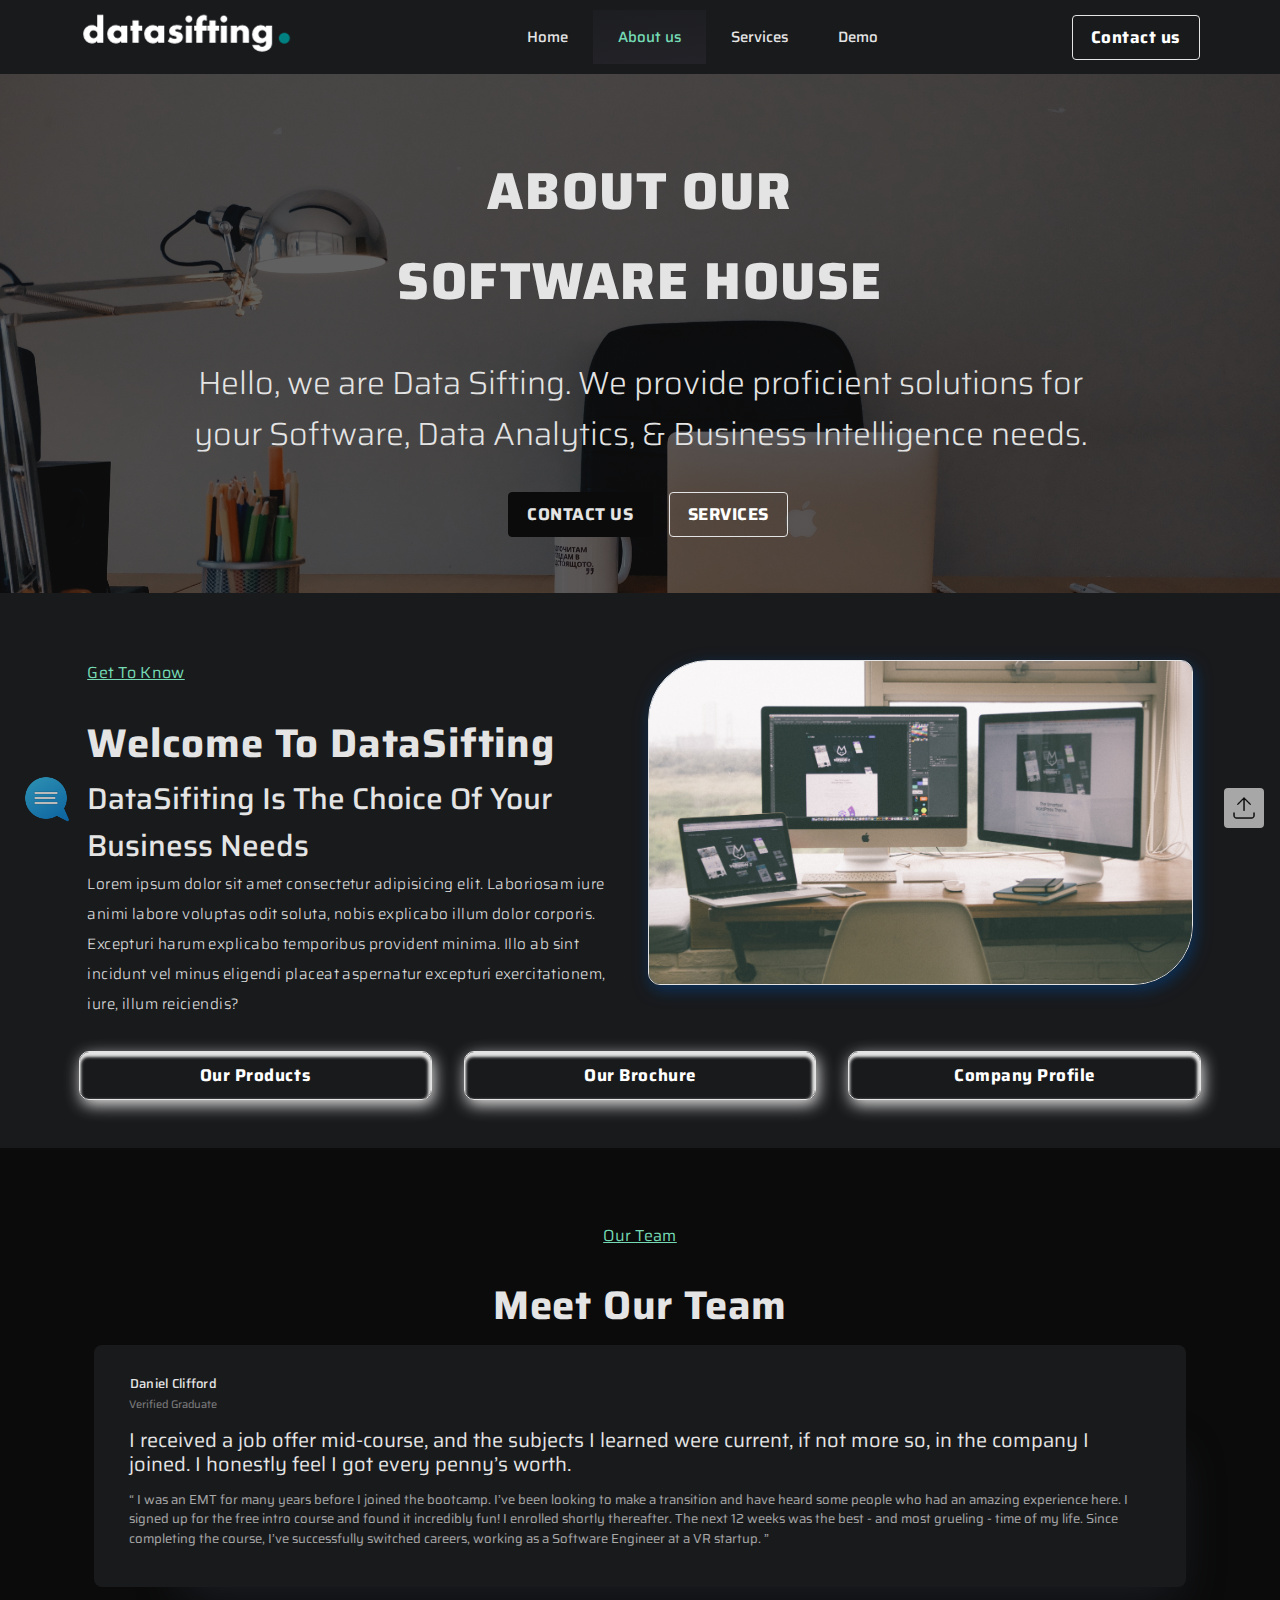
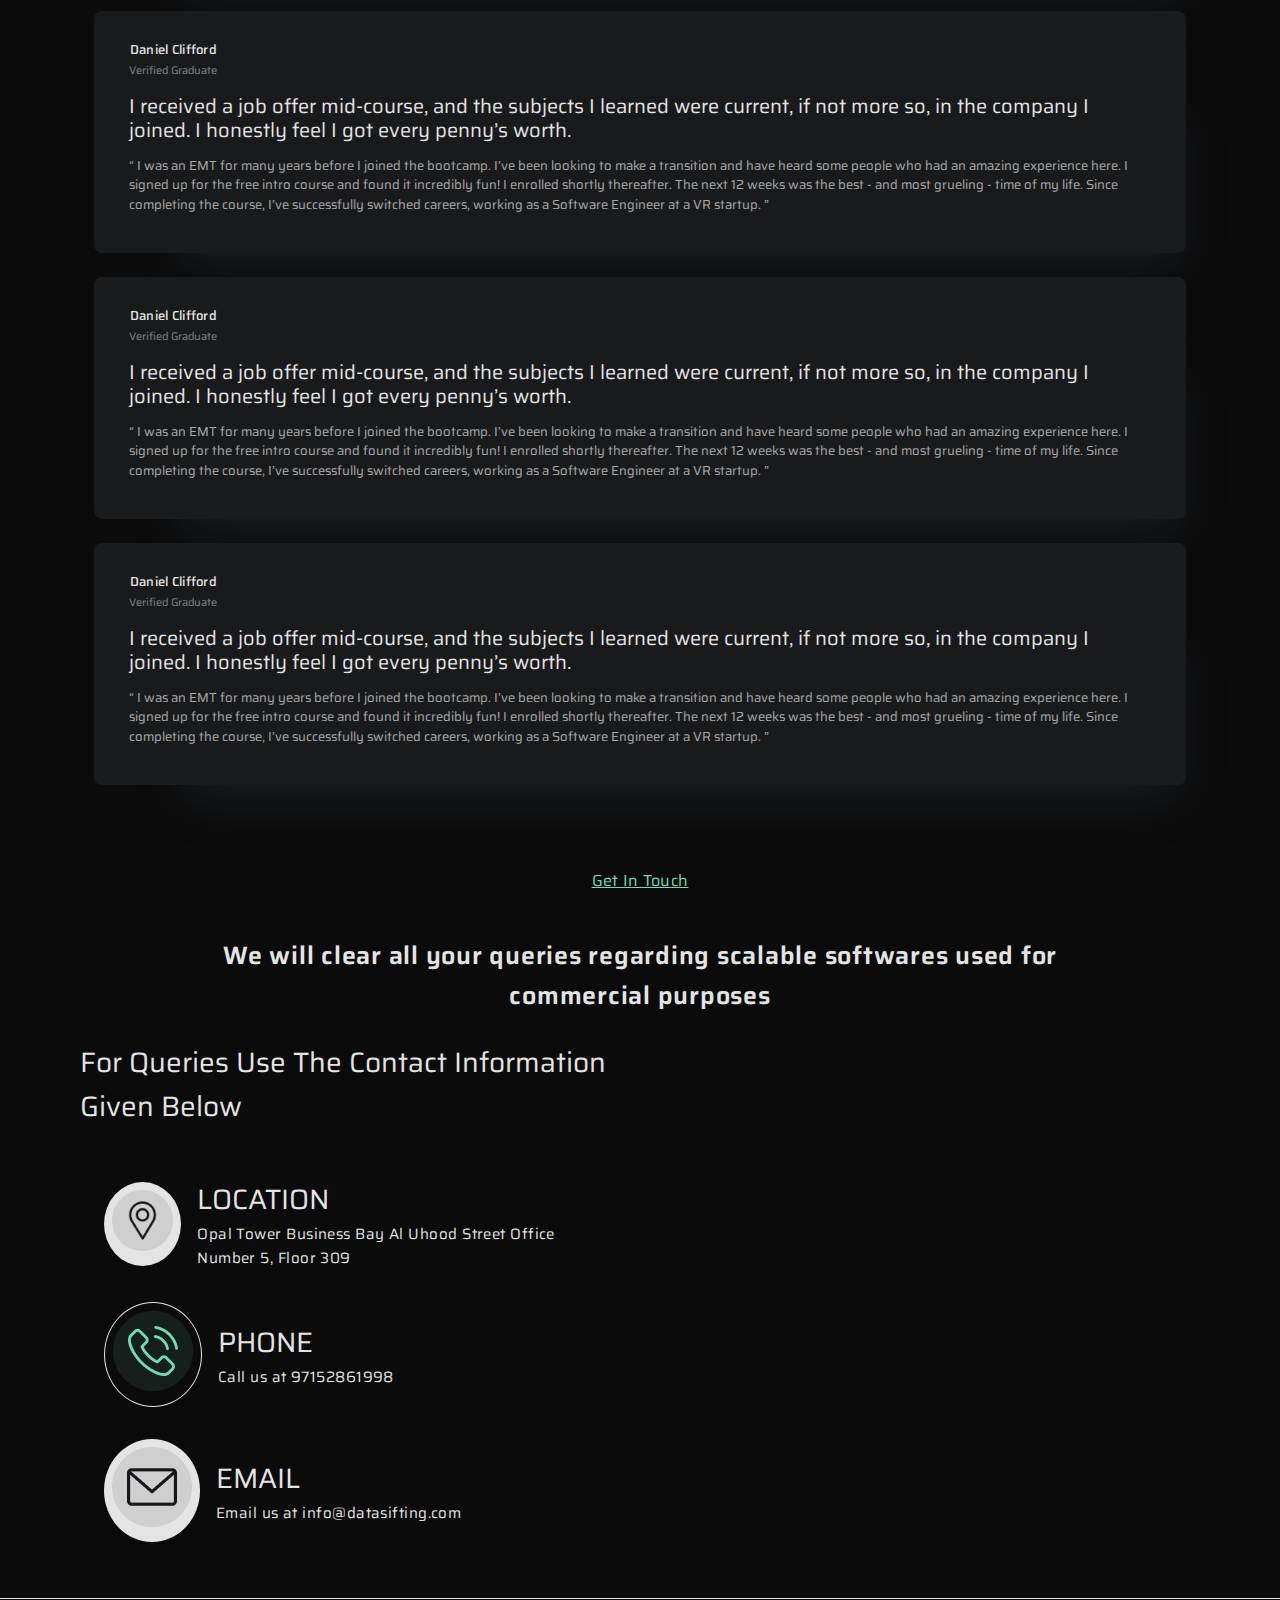
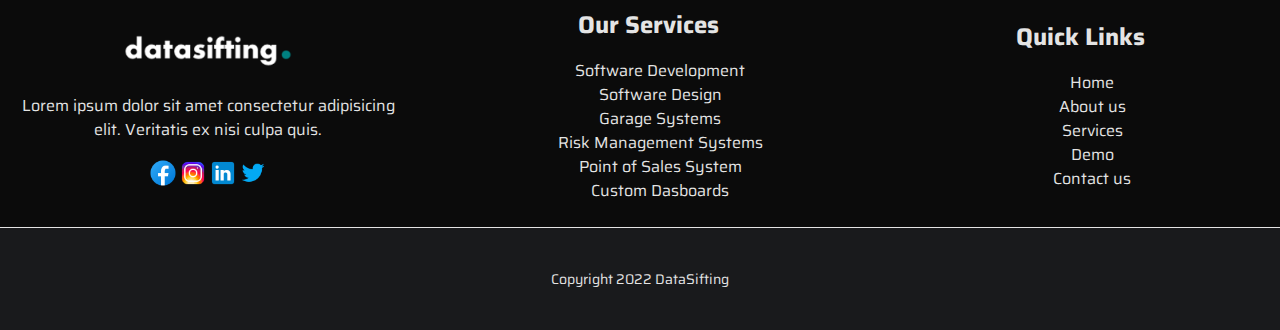
<file: about.html>
<!DOCTYPE html>
<html lang="en">

<head>
    <meta charset="UTF-8">
    <meta http-equiv="X-UA-Compatible" content="IE=edge">
    <meta name="viewport" content="width=device-width, initial-scale=1.0">
    <link rel="stylesheet" href="css/main.css">
    <link rel="stylesheet" href="css/home.css">
    <link rel="stylesheet" href="css/about.css">

    <title>DATASIFTING</title>

    <!--FAVICON-->
    <link rel="shortcut icon" href="images/favicon.png">
</head>

<body>
    <nav class="navbar">
        <div class="nav-container flex justify-space-between">
            <a href="#" class="logo">
                <img src="images/logo.png" alt="#">
            </a>

            <ul class="menu-list flex">
                <li><a href="index.html">Home</a></li>
                <li><a class="active" href="about.html">About us</a></li>
                <li><a href="services.html">Services</a></li>
                <li><a href="demo.html">Demo</a></li>
            </ul>

            <div class="burger-menu">
                <span class="line-1"></span>
                <span class="line-2"></span>
                <span class="line-3"></span>
            </div>
            <a href="contact.html" class="home-cta btn">Contact us</a>
        </div>
    </nav>


    <!--HERO BANNER SECTION-->
    <section class="hero">
        <div class="container flex justify-space-between">
            <div class="hero-text">
                <h2>ABOUT OUR <br>
                    <span>SOFTWARE HOUSE</span>
                </h2>
                <p class="hero-para">Hello, we are Data Sifting. We provide proficient solutions for your Software, Data
                    Analytics, & Business Intelligence needs</p>

                <div class="hero-cta flex wrap justify-center">
                    <a href="#contact" class="btn hero-cta-1">CONTACT US</a>
                    <a href="#services" class="btn hero-cta-2">SERVICES</a>
                </div>
            </div>

        </div>
    </section>


    <!--ABOUT US-->

    <section class="about" id="about">
        <div class="container flex justify-space-between">
            <div class="about-text">
                <h5><u>Get to know</u></h5>
                 <h2>Welcome to DataSifting</h2>
                 <h3>DataSifiting is the choice of your business needs</h3>
                <p>
                    Lorem ipsum dolor sit amet consectetur adipisicing elit. Laboriosam iure animi labore voluptas odit
                    soluta, nobis explicabo illum dolor corporis. Excepturi harum explicabo temporibus provident minima.
                    Illo ab sint incidunt vel minus eligendi placeat aspernatur excepturi exercitationem, iure, illum
                    reiciendis?
                </p>




            </div>

            <div class="about-img">
                <img src="images/web-dev.jpg" alt="about-img">
            </div>
        </div>

        <div class="about-cta flex justify-space-between">
            <a href="DS_OurProducts_v1.0.1.pdf" target="blank" class="about-cta cta-1 btn">Our Products</a>
            <a href="DS_Brochure_v0.0.2.pdf" target="blank" class="about-cta cta-2 btn">Our Brochure</a>
            <a href="DS_CompanyProfile2021_v1.0.1.pdf" target="blank" class="about-cta cta-3 btn">Company Profile</a>
        </div>
    </section>


    <!--SERVICES SECTION-->
    <section style="display: none;" class="services flex justify-center flex-column" id="services">
        <h4><u>Our Solutions</u></h4>
        <h2>Services</h2>
        <p>Here at Data Sifting, our highest priority is you. We want to serve you with nothing short of the best and
            most efficient. We specialise in the following areas and, with our grit, our passion for the work, and a
            combined experience of over 35 years in the industry, we promise to deliver high quality and robust
            solutions to any of your software needs.</p>
        <div class="container grid">
            <div class="services-card flex flex-column">
                <img src="images/software-design.png" alt="#">
                <h2>Software Design</h2>
                <h3>Lorem ipsum dolor sit amet consectetur adipisicing elit. Harum, commodi! Reprehenderit earum dolorum
                    illo nam.</h3>
                <button href="#" class="btn modal-btn" data-modal-target="#modal">read more</button>
                <div class="modal-1 modal" id="modal">
                    <div class="modal-header">
                        <div class="title">Sofware Design</div>
                        <button data-close-button class="close-btn">&times;</button>
                    </div>
                    <div class="modal-body">
                        Lorem ipsum dolor, sit amet consectetur adipisicing elit. Eum sequi ab nihil, ut quae in modi
                        atque hic ipsa cum et odio mollitia iste numquam sed quos, optio fugiat? Aliquid dicta quibusdam
                        adipisci molestiae, cumque corrupti non repellat eum assumenda at eligendi velit necessitatibus
                        tempora. Perspiciatis debitis voluptatibus odio exercitationem tenetur ab explicabo cupiditate
                        aliquam earum, dolore asperiores deleniti similique.
                    </div>
                </div>
                <div id="overlay"></div>
            </div>

            <div class="services-card flex flex-column">
                <img src="images/dashboard.png" alt="#">
                <h2>Custom Dashboards</h2>
                <h3>Lorem ipsum dolor sit amet consectetur adipisicing elit. Harum, commodi! Reprehenderit earum dolorum
                    illo nam.</h3>
                <button href="#" class="btn modal-btn-2" data-modal-target="#modal">read more</button>
                <div class="modal modal-2" id="modal">
                    <div class="modal-header">
                        <div class="title">Custom Dashboards</div>
                        <button data-close-button class="close-btn-2">&times;</button>
                    </div>
                    <div class="modal-body">
                        Lorem ipsum dolor, sit amet consectetur adipisicing elit. Eum sequi ab nihil, ut quae in modi
                        atque hic ipsa cum et odio mollitia iste numquam sed quos, optio fugiat? Aliquid dicta quibusdam
                        adipisci molestiae, cumque corrupti non repellat eum assumenda at eligendi velit necessitatibus
                        tempora. Perspiciatis debitis voluptatibus odio exercitationem tenetur ab explicabo cupiditate
                        aliquam earum, dolore asperiores deleniti similique.
                    </div>
                </div>
                <div id="overlay"></div>
            </div>

            <div class="services-card flex flex-column">
                <img src="images/pos.png" alt="#">
                <h2>Point of Sales System</h2>
                <h3>Lorem ipsum dolor sit amet consectetur adipisicing elit. Harum, commodi! Reprehenderit earum dolorum
                    illo nam.</h3>
                <button href="#" class="btn modal-btn-3" data-modal-target="#modal">read more</button>
                <div class="modal-3 modal" id="modal">
                    <div class="modal-header">
                        <div class="title">Point of Sales System</div>
                        <button data-close-button class="close-btn-3">&times;</button>
                    </div>
                    <div class="modal-body">
                        Lorem ipsum dolor, sit amet consectetur adipisicing elit. Eum sequi ab nihil, ut quae in modi
                        atque hic ipsa cum et odio mollitia iste numquam sed quos, optio fugiat? Aliquid dicta quibusdam
                        adipisci molestiae, cumque corrupti non repellat eum assumenda at eligendi velit necessitatibus
                        tempora. Perspiciatis debitis voluptatibus odio exercitationem tenetur ab explicabo cupiditate
                        aliquam earum, dolore asperiores deleniti similique.
                    </div>
                </div>
                <div id="overlay"></div>
            </div>

            <div class="services-card flex flex-column">
                <img src="images/software-development.png" alt="#">
                <h2>Software Development</h2>
                <h3>Lorem ipsum dolor sit amet consectetur adipisicing elit. Harum, commodi! Reprehenderit earum dolorum
                    illo nam.</h3>
                <button href="#" class="btn modal-btn-4" data-modal-target="#modal">read more</button>
                <div class="modal modal-4" id="modal">
                    <div class="modal-header">
                        <div class="title">Software Development</div>
                        <button data-close-button class="close-btn-4">&times;</button>
                    </div>
                    <div class="modal-body">
                        Lorem ipsum dolor, sit amet consectetur adipisicing elit. Eum sequi ab nihil, ut quae in modi
                        atque hic ipsa cum et odio mollitia iste numquam sed quos, optio fugiat? Aliquid dicta quibusdam
                        adipisci molestiae, cumque corrupti non repellat eum assumenda at eligendi velit necessitatibus
                        tempora. Perspiciatis debitis voluptatibus odio exercitationem tenetur ab explicabo cupiditate
                        aliquam earum, dolore asperiores deleniti similique.
                    </div>
                </div>
                <div id="overlay"></div>
            </div>

            <div class="services-card flex flex-column">
                <img src="images/garage-systems.png" alt="#">
                <h2>Risk Management Systems</h2>
                <h3>Lorem ipsum dolor sit amet consectetur adipisicing elit. Harum, commodi! Reprehenderit earum dolorum
                    illo nam.</h3>
                <button href="#" class="btn modal-btn-5" data-modal-target="#modal">read more</button>
                <div class="modal modal-5" id="modal">
                    <div class="modal-header">
                        <div class="title">Risk Management System</div>
                        <button data-close-button class="close-btn-5">&times;</button>
                    </div>
                    <div class="modal-body">
                        Lorem ipsum dolor, sit amet consectetur adipisicing elit. Eum sequi ab nihil, ut quae in modi
                        atque hic ipsa cum et odio mollitia iste numquam sed quos, optio fugiat? Aliquid dicta quibusdam
                        adipisci molestiae, cumque corrupti non repellat eum assumenda at eligendi velit necessitatibus
                        tempora. Perspiciatis debitis voluptatibus odio exercitationem tenetur ab explicabo cupiditate
                        aliquam earum, dolore asperiores deleniti similique.
                    </div>
                </div>
                <div id="overlay"></div>
            </div>

            <div class="services-card flex flex-column">
                <img src="images/risk.png" alt="#">
                <h2>Garage Systems</h2>
                <h3>Lorem ipsum dolor sit amet consectetur adipisicing elit. Harum, commodi! Reprehenderit earum dolorum
                    illo nam.</h3>
                <button href="#" class="btn modal-btn-6" data-modal-target="#modal">read more</button>
                <div class="modal modal-6" id="modal">
                    <div class="modal-header">
                        <div class="title">Garage Systems</div>
                        <button data-close-button class="close-btn-6">&times;</button>
                    </div>
                    <div class="modal-body">
                        Lorem ipsum dolor, sit amet consectetur adipisicing elit. Eum sequi ab nihil, ut quae in modi
                        atque hic ipsa cum et odio mollitia iste numquam sed quos, optio fugiat? Aliquid dicta quibusdam
                        adipisci molestiae, cumque corrupti non repellat eum assumenda at eligendi velit necessitatibus
                        tempora. Perspiciatis debitis voluptatibus odio exercitationem tenetur ab explicabo cupiditate
                        aliquam earum, dolore asperiores deleniti similique.
                    </div>
                </div>
                <div id="overlay"></div>
            </div>
        </div>
    </section>


   

    <!--TEAM-->
    <section class="team flex justify-center flex-column" id="team">
        <h5><U>Our Team</U></h5>
        <h2>Meet Our Team</h2>
        <div class="container" style="gap: 1.5rem; display: grid; grid-template-columns: repeat(1,1fr);">
            <article class="testimonial grid-col-span-2 flow bg-primary-400 quote text-neutral-100">
                <div class="flex">
                  
                  <div>
                    <h2 class="name">Daniel Clifford</h2>
                    <p class="position">Verified Graduate</p>
                  </div>
                </div>
                <p>
                  I received a job offer mid-course, and the subjects I learned were current, if not more so,
                  in the company I joined. I honestly feel I got every penny’s worth.
                </p>
                <p>
                  “ I was an EMT for many years before I joined the bootcamp. I’ve been looking to make a
                  transition and have heard some people who had an amazing experience here. I signed up
                  for the free intro course and found it incredibly fun! I enrolled shortly thereafter.
                  The next 12 weeks was the best - and most grueling - time of my life. Since completing
                  the course, I’ve successfully switched careers, working as a Software Engineer at a VR startup. ”
                </p>
              </article>

              <article class="testimonial grid-col-span-2 flow bg-primary-400 quote text-neutral-100">
                <div class="flex">
                  
                  <div>
                    <h2 class="name">Daniel Clifford</h2>
                    <p class="position">Verified Graduate</p>
                  </div>
                </div>
                <p>
                  I received a job offer mid-course, and the subjects I learned were current, if not more so,
                  in the company I joined. I honestly feel I got every penny’s worth.
                </p>
                <p>
                  “ I was an EMT for many years before I joined the bootcamp. I’ve been looking to make a
                  transition and have heard some people who had an amazing experience here. I signed up
                  for the free intro course and found it incredibly fun! I enrolled shortly thereafter.
                  The next 12 weeks was the best - and most grueling - time of my life. Since completing
                  the course, I’ve successfully switched careers, working as a Software Engineer at a VR startup. ”
                </p>
              </article>

              <article class="testimonial grid-col-span-2 flow bg-primary-400 quote text-neutral-100">
                <div class="flex">
                  
                  <div>
                    <h2 class="name">Daniel Clifford</h2>
                    <p class="position">Verified Graduate</p>
                  </div>
                </div>
                <p>
                  I received a job offer mid-course, and the subjects I learned were current, if not more so,
                  in the company I joined. I honestly feel I got every penny’s worth.
                </p>
                <p>
                  “ I was an EMT for many years before I joined the bootcamp. I’ve been looking to make a
                  transition and have heard some people who had an amazing experience here. I signed up
                  for the free intro course and found it incredibly fun! I enrolled shortly thereafter.
                  The next 12 weeks was the best - and most grueling - time of my life. Since completing
                  the course, I’ve successfully switched careers, working as a Software Engineer at a VR startup. ”
                </p>
              </article>

              <article class="testimonial grid-col-span-2 flow bg-primary-400 quote text-neutral-100">
                <div class="flex">
                  
                  <div>
                    <h2 class="name">Daniel Clifford</h2>
                    <p class="position">Verified Graduate</p>
                  </div>
                </div>
                <p>
                  I received a job offer mid-course, and the subjects I learned were current, if not more so,
                  in the company I joined. I honestly feel I got every penny’s worth.
                </p>
                <p>
                  “ I was an EMT for many years before I joined the bootcamp. I’ve been looking to make a
                  transition and have heard some people who had an amazing experience here. I signed up
                  for the free intro course and found it incredibly fun! I enrolled shortly thereafter.
                  The next 12 weeks was the best - and most grueling - time of my life. Since completing
                  the course, I’ve successfully switched careers, working as a Software Engineer at a VR startup. ”
                </p>
              </article>

           
        </div>
    </section>

    <!--CONTACT FORM-->
    <section class="contact flex justify-center flex-column" id="contact">
        <h5><u>Get in touch</u></h5>
        <h2>We will clear all your queries regarding scalable softwares used
            for commercial purposes
        </h2>
        <div class="container grid">
            <div class="contact-info grid">
                <div class="left-bar">


                    <h4>For queries use the contact information
                        given below
                    </h4>

                    <div class="contact-content">
                        <div class="location flex">

                            <div class="content-img">
                                <img src="images/location.png" alt="Location">
                            </div>
                            <div class="content">
                                <h3>LOCATION</h3>
                                <p>Opal Tower Business Bay Al Uhood Street
                                    Office Number 5, Floor 309
                                </p>
                            </div>


                        </div>

                        <div class="location flex" style="justify-content: flex-start;">

                            <div style="background: none; border: 1px solid #E4E4E4;" class="content-img">
                                <img src="images/call.png" alt="Location">
                            </div>
                            <div class="content">
                                <h3>PHONE</h3>
                                <p>Call us at 97152861998</p>
                            </div>


                        </div>

                        <div class="location flex" style="justify-content: flex-start;">

                            <div class="content-img">
                                <img src="images/email.png" alt="Location">
                            </div>
                            <div>
                                <h3>EMAIL</h3>
                                <p>Email us at info@datasifting.com</p>
                            </div>


                        </div>
                    </div>
                </div>
                <div class="right-bar">
                    <iframe
                        src="https://www.google.com/maps/embed?pb=!1m18!1m12!1m3!1d3610.5207192475345!2d55.273495015009324!3d25.185656283901515!2m3!1f0!2f0!3f0!3m2!1i1024!2i768!4f13.1!3m3!1m2!1s0x3e5f6831f6693c85%3A0xb5b269f7897f4978!2sOpal%20Tower%20-%20Business%20Bay%20-%20Dubai!5e0!3m2!1sen!2sae!4v1649497844090!5m2!1sen!2sae"
                        width="400" height="500" style="border:0;" allowfullscreen="" loading="lazy"
                        referrerpolicy="no-referrer-when-downgrade"></iframe>
                </div>

            </div>


        </div>
    </section>









    <!---FOOTER SECTION-->


    <section class="footer">
        <div class="container grid">
            <div class="grid-1 footer-grid flex flex-column">
                <div class="logo">
                    <img src="images/logo.png" alt="LOGO">
                </div>
                <div class="footer-text">
                    <p>Lorem ipsum dolor sit amet consectetur adipisicing elit. Veritatis ex nisi culpa quis.</p>
                </div>
                <div class="footer-icons flex justify-space-between">
                    <a href="#">
                        <img src="images/Facebook.png" alt="#">
                    </a>
                    <a href="#">
                        <img src="images/Instagram.png" alt="#">
                    </a>
                    <a href="#">
                        <img src="images/linkedin.png" alt="#">
                    </a>
                   <a href="#">
                    <img src="images/Twiterr.png" alt="#">
                   </a>
                </div>
            </div>

            <div class="grid-2 footer-grid flex flex-column">
                <div class="grid-title">
                   <h2>Our Services</h2>
                </div>
                <div class="footer-text">
                    <ul>
                        <li>Software Development</li>
                        <li>Software Design</li>
                        <li>Garage Systems</li>
                        <li>Risk Management Systems</li>
                        <li>Point of Sales System</li>
                        <li>Custom Dasboards</li>
                    </ul>
                    
                </div>
               
            </div>

            <div class="grid-3 footer-grid flex flex-column">
                <div class="grid-title">
                    <h2>Quick Links</h2>
                </div>
                <div class="footer-text">
                    <ul>
                        <li><a href="index.html">Home</a></li>
                        <li><a href="about.html">About us</a></li>
                        <li><a href="services.html">Services</a></li>
                        <li><a href="demo.html">Demo</a></li>
                        <li><a href="contact.html">Contact us</a></li>
                    </ul>
                </div>
            </div>

           
        </div>
    </section>


    <footer>
        <div class="container flex justify-center">
            <h3>Copyright 2022 DataSifting</h3>
        </div>

    </footer>


    <!--UX COMPONENTS-->
    <a class="scroll-up" href="#">
        <img src="images/arrow (2).png" alt="arrow">
    </a>


    <div class="scroll-up-2">
        <img src="images/message.png" class="lead-form-icon" alt="messsage">
    </div>



    <div class="lead-form flex justify-center">
        <form class="flex flex-column justify-center">

            <h3>PLease fill out the form below</h3>

            <label for="name">Your Name</label> <br>
            <input type="text" name="name" id="name">
            <br>
            <label for="name">Your Email</label> <br>
            <input type="email" name="email" id="email">
            <br>
            <label for="message">Your Message</label> <br>
            <textarea name="message" id="message" cols="20" rows="5"></textarea> <br>
            <div class="lead-form-cta flex justify-space-between">
                <button class="btn submit-btn">Submit</button>

            </div>

        </form>

    </div>

    <script src="js/app.js"></script>


</body>

</html>
</file>
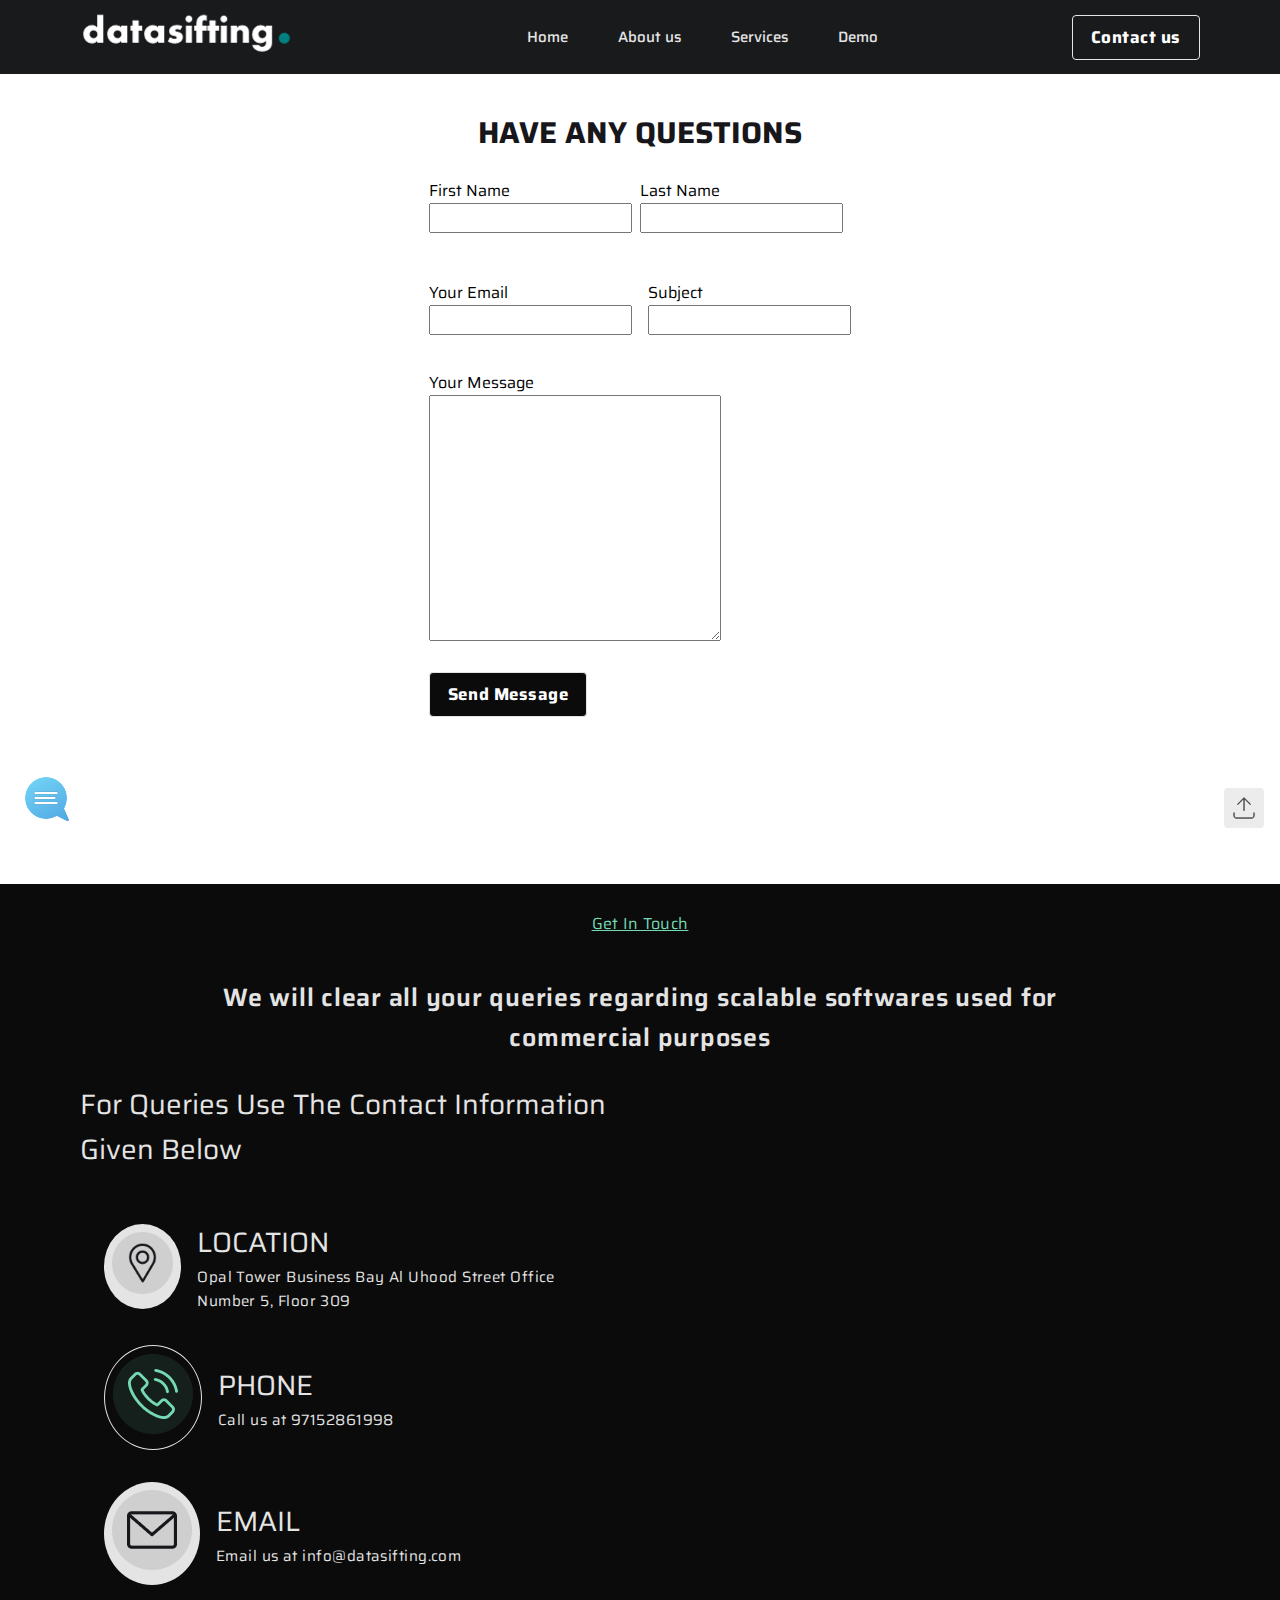
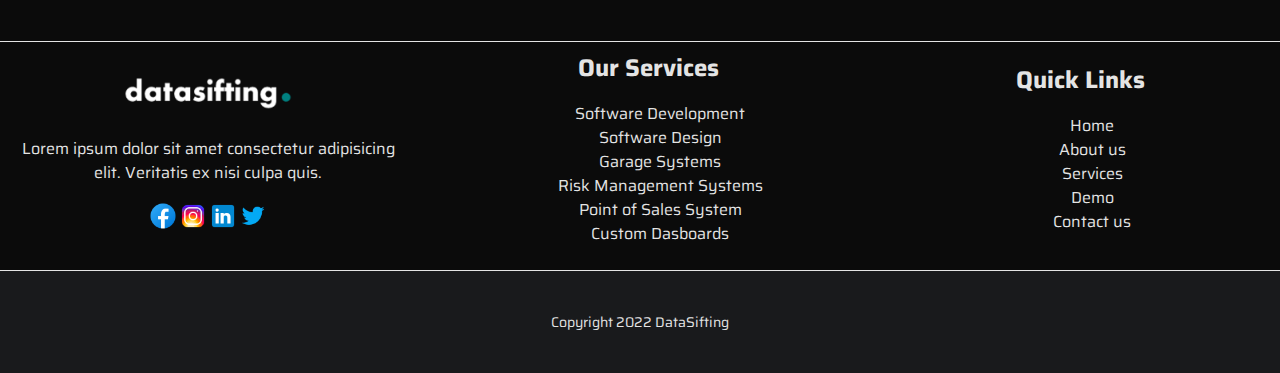
<file: contact.html>
<!DOCTYPE html>
<html lang="en">

<head>
    <meta charset="UTF-8">
    <meta http-equiv="X-UA-Compatible" content="IE=edge">
    <meta name="viewport" content="width=device-width, initial-scale=1.0">
    <link rel="stylesheet" href="css/main.css">
    <link rel="stylesheet" href="css/home.css">
    <link rel="stylesheet" href="css/about.css">
    <title>DATASIFTING</title>

    <!--FAVICON-->
    <link rel="shortcut icon" href="images/favicon.png">
</head>

<body>
    <nav class="navbar">
        <div class="nav-container flex justify-space-between">
            <a href="#" class="logo">
                <img src="images/logo.png" alt="#">
            </a>

            <ul class="menu-list flex">
                <li><a href="index.html">Home</a></li>
                <li><a href="about.html">About us</a></li>
                <li><a href="services.html">Services</a></li>
                <li><a href="demo.html">Demo</a></li>
            </ul>

            <div class="burger-menu">
                <span class="line-1"></span>
                <span class="line-2"></span>
                <span class="line-3"></span>
            </div>
            <a href="contact.html" class="home-cta btn">Contact us</a>
        </div>
    </nav>


    <!--CONTACT FORM-->
    <section class="contact-page-form">
        <div class="container flex justify-center">

         <div class="form-content flex flex-column justify-center">
             <h3>HAVE ANY QUESTIONS</h3>
             <form>
                 <div class="name-field flex" style="justify-items: flex-start;">
                    <div class="first-name">
                        <label for="name">First Name</label> <br>
                        <input type="text" id="name" name="name">
                    </div>
                    
                    <div class="last-name">
                        <label for="name">Last Name</label> <br>
                        <input type="text" id="name" name="name">
                    </div>
                    
                 </div>

                 <div class="subject-field flex" style="justify-items: flex-start;">
                    <div class="email">
                        <label for="email">Your Email</label> <br>
                        <input type="email" name="email" id="email">
                    </div>

                    <div class="subject">
                        <label for="subject">Subject</label> <br>
                        <input type="text" name="subject" id="subject">
                    </div>

                    
                 </div>
                 <div class="message-field">
                    <label for="Message">Your Message</label> <br>
                    <textarea name="Message" id="Message" cols="30" rows="10"></textarea>
                </div>

                <div class="form-button flex" style="justify-content: flex-start;">
                    <a href="#" class="btn">Send Message</a>
                </div>
             </form>
         </div>

        

        </div>
    </section>


   
    <!--SERVICES SECTION-->
    <section style="display: none;" class="services flex justify-center flex-column" id="services">
        <h4><u>Our Solutions</u></h4>
        <h2>Services</h2>
        <p>Here at Data Sifting, our highest priority is you. We want to serve you with nothing short of the best and
            most efficient. We specialise in the following areas and, with our grit, our passion for the work, and a
            combined experience of over 35 years in the industry, we promise to deliver high quality and robust
            solutions to any of your software needs.</p>
        <div class="container grid">
            <div class="services-card flex flex-column">
                <img src="images/software-design.png" alt="#">
                <h2>Software Design</h2>
                <h3>Lorem ipsum dolor sit amet consectetur adipisicing elit. Harum, commodi! Reprehenderit earum dolorum
                    illo nam.</h3>
                <button href="#" class="btn modal-btn" data-modal-target="#modal">read more</button>
                <div class="modal-1 modal" id="modal">
                    <div class="modal-header">
                        <div class="title">Sofware Design</div>
                        <button data-close-button class="close-btn">&times;</button>
                    </div>
                    <div class="modal-body">
                        Lorem ipsum dolor, sit amet consectetur adipisicing elit. Eum sequi ab nihil, ut quae in modi
                        atque hic ipsa cum et odio mollitia iste numquam sed quos, optio fugiat? Aliquid dicta quibusdam
                        adipisci molestiae, cumque corrupti non repellat eum assumenda at eligendi velit necessitatibus
                        tempora. Perspiciatis debitis voluptatibus odio exercitationem tenetur ab explicabo cupiditate
                        aliquam earum, dolore asperiores deleniti similique.
                    </div>
                </div>
                <div id="overlay"></div>
            </div>

            <div class="services-card flex flex-column">
                <img src="images/dashboard.png" alt="#">
                <h2>Custom Dashboards</h2>
                <h3>Lorem ipsum dolor sit amet consectetur adipisicing elit. Harum, commodi! Reprehenderit earum dolorum
                    illo nam.</h3>
                <button href="#" class="btn modal-btn-2" data-modal-target="#modal">read more</button>
                <div class="modal modal-2" id="modal">
                    <div class="modal-header">
                        <div class="title">Custom Dashboards</div>
                        <button data-close-button class="close-btn-2">&times;</button>
                    </div>
                    <div class="modal-body">
                        Lorem ipsum dolor, sit amet consectetur adipisicing elit. Eum sequi ab nihil, ut quae in modi
                        atque hic ipsa cum et odio mollitia iste numquam sed quos, optio fugiat? Aliquid dicta quibusdam
                        adipisci molestiae, cumque corrupti non repellat eum assumenda at eligendi velit necessitatibus
                        tempora. Perspiciatis debitis voluptatibus odio exercitationem tenetur ab explicabo cupiditate
                        aliquam earum, dolore asperiores deleniti similique.
                    </div>
                </div>
                <div id="overlay"></div>
            </div>

            <div class="services-card flex flex-column">
                <img src="images/pos.png" alt="#">
                <h2>Point of Sales System</h2>
                <h3>Lorem ipsum dolor sit amet consectetur adipisicing elit. Harum, commodi! Reprehenderit earum dolorum
                    illo nam.</h3>
                <button href="#" class="btn modal-btn-3" data-modal-target="#modal">read more</button>
                <div class="modal-3 modal" id="modal">
                    <div class="modal-header">
                        <div class="title">Point of Sales System</div>
                        <button data-close-button class="close-btn-3">&times;</button>
                    </div>
                    <div class="modal-body">
                        Lorem ipsum dolor, sit amet consectetur adipisicing elit. Eum sequi ab nihil, ut quae in modi
                        atque hic ipsa cum et odio mollitia iste numquam sed quos, optio fugiat? Aliquid dicta quibusdam
                        adipisci molestiae, cumque corrupti non repellat eum assumenda at eligendi velit necessitatibus
                        tempora. Perspiciatis debitis voluptatibus odio exercitationem tenetur ab explicabo cupiditate
                        aliquam earum, dolore asperiores deleniti similique.
                    </div>
                </div>
                <div id="overlay"></div>
            </div>

            <div class="services-card flex flex-column">
                <img src="images/software-development.png" alt="#">
                <h2>Software Development</h2>
                <h3>Lorem ipsum dolor sit amet consectetur adipisicing elit. Harum, commodi! Reprehenderit earum dolorum
                    illo nam.</h3>
                <button href="#" class="btn modal-btn-4" data-modal-target="#modal">read more</button>
                <div class="modal modal-4" id="modal">
                    <div class="modal-header">
                        <div class="title">Software Development</div>
                        <button data-close-button class="close-btn-4">&times;</button>
                    </div>
                    <div class="modal-body">
                        Lorem ipsum dolor, sit amet consectetur adipisicing elit. Eum sequi ab nihil, ut quae in modi
                        atque hic ipsa cum et odio mollitia iste numquam sed quos, optio fugiat? Aliquid dicta quibusdam
                        adipisci molestiae, cumque corrupti non repellat eum assumenda at eligendi velit necessitatibus
                        tempora. Perspiciatis debitis voluptatibus odio exercitationem tenetur ab explicabo cupiditate
                        aliquam earum, dolore asperiores deleniti similique.
                    </div>
                </div>
                <div id="overlay"></div>
            </div>

            <div class="services-card flex flex-column">
                <img src="images/garage-systems.png" alt="#">
                <h2>Risk Management Systems</h2>
                <h3>Lorem ipsum dolor sit amet consectetur adipisicing elit. Harum, commodi! Reprehenderit earum dolorum
                    illo nam.</h3>
                <button href="#" class="btn modal-btn-5" data-modal-target="#modal">read more</button>
                <div class="modal modal-5" id="modal">
                    <div class="modal-header">
                        <div class="title">Risk Management System</div>
                        <button data-close-button class="close-btn-5">&times;</button>
                    </div>
                    <div class="modal-body">
                        Lorem ipsum dolor, sit amet consectetur adipisicing elit. Eum sequi ab nihil, ut quae in modi
                        atque hic ipsa cum et odio mollitia iste numquam sed quos, optio fugiat? Aliquid dicta quibusdam
                        adipisci molestiae, cumque corrupti non repellat eum assumenda at eligendi velit necessitatibus
                        tempora. Perspiciatis debitis voluptatibus odio exercitationem tenetur ab explicabo cupiditate
                        aliquam earum, dolore asperiores deleniti similique.
                    </div>
                </div>
                <div id="overlay"></div>
            </div>

            <div class="services-card flex flex-column">
                <img src="images/risk.png" alt="#">
                <h2>Garage Systems</h2>
                <h3>Lorem ipsum dolor sit amet consectetur adipisicing elit. Harum, commodi! Reprehenderit earum dolorum
                    illo nam.</h3>
                <button href="#" class="btn modal-btn-6" data-modal-target="#modal">read more</button>
                <div class="modal modal-6" id="modal">
                    <div class="modal-header">
                        <div class="title">Garage Systems</div>
                        <button data-close-button class="close-btn-6">&times;</button>
                    </div>
                    <div class="modal-body">
                        Lorem ipsum dolor, sit amet consectetur adipisicing elit. Eum sequi ab nihil, ut quae in modi
                        atque hic ipsa cum et odio mollitia iste numquam sed quos, optio fugiat? Aliquid dicta quibusdam
                        adipisci molestiae, cumque corrupti non repellat eum assumenda at eligendi velit necessitatibus
                        tempora. Perspiciatis debitis voluptatibus odio exercitationem tenetur ab explicabo cupiditate
                        aliquam earum, dolore asperiores deleniti similique.
                    </div>
                </div>
                <div id="overlay"></div>
            </div>
        </div>
    </section>


    
    <!--CONTACT CONTENT-->
    <section class="contact flex justify-center flex-column" id="contact">
        <h5><u>Get in touch</u></h5>
        <h2>We will clear all your queries regarding scalable softwares used
            for commercial purposes
        </h2>
        <div class="container grid">
            <div class="contact-info grid">
                <div class="left-bar">
                   
                    <h4>For queries use the contact information
                        given below
                    </h4>

                    <div class="contact-content">
                        <div class="location flex">

                            <div class="content-img">
                                <img src="images/location.png" alt="Location">
                            </div>
                            <div class="content">
                                <h3>LOCATION</h3>
                                <p>Opal Tower Business Bay Al Uhood Street
                                    Office Number 5, Floor 309
                                </p>
                            </div>


                        </div>

                        <div class="location flex" style="justify-content: flex-start;">

                            <div style="background: none; border: 1px solid #E4E4E4;" class="content-img">
                                <img src="images/call.png" alt="Location">
                            </div>
                            <div class="content">
                                <h3>PHONE</h3>
                                <p>Call us at 97152861998</p>
                            </div>


                        </div>

                        <div class="location flex" style="justify-content: flex-start;">

                            <div class="content-img">
                                <img src="images/email.png" alt="Location">
                            </div>
                            <div>
                                <h3>EMAIL</h3>
                                <p>Email us at info@datasifting.com</p>
                            </div>


                        </div>
                    </div>
                </div>
                <div class="right-bar">
                    <iframe
                        src="https://www.google.com/maps/embed?pb=!1m18!1m12!1m3!1d3610.5207192475345!2d55.273495015009324!3d25.185656283901515!2m3!1f0!2f0!3f0!3m2!1i1024!2i768!4f13.1!3m3!1m2!1s0x3e5f6831f6693c85%3A0xb5b269f7897f4978!2sOpal%20Tower%20-%20Business%20Bay%20-%20Dubai!5e0!3m2!1sen!2sae!4v1649497844090!5m2!1sen!2sae"
                        width="400" height="500" style="border:0;" allowfullscreen="" loading="lazy"
                        referrerpolicy="no-referrer-when-downgrade"></iframe>
                </div>

            </div>


        </div>
    </section>









     <!---FOOTER SECTION-->
     <section class="footer">
        <div class="container grid">
            <div class="grid-1 footer-grid flex flex-column">
                <div class="logo">
                    <img src="images/logo.png" alt="LOGO">
                </div>
                <div class="footer-text">
                    <p>Lorem ipsum dolor sit amet consectetur adipisicing elit. Veritatis ex nisi culpa quis.</p>
                </div>
                <div class="footer-icons flex justify-space-between">
                    <a href="#">
                        <img src="images/Facebook.png" alt="#">
                    </a>
                    <a href="#">
                        <img src="images/Instagram.png" alt="#">
                    </a>
                    <a href="#">
                        <img src="images/linkedin.png" alt="#">
                    </a>
                   <a href="#">
                    <img src="images/Twiterr.png" alt="#">
                   </a>
                </div>
            </div>

            <div class="grid-2 footer-grid flex flex-column">
                <div class="grid-title">
                   <h2>Our Services</h2>
                </div>
                <div class="footer-text">
                    <ul>
                        <li>Software Development</li>
                        <li>Software Design</li>
                        <li>Garage Systems</li>
                        <li>Risk Management Systems</li>
                        <li>Point of Sales System</li>
                        <li>Custom Dasboards</li>
                    </ul>
                    
                </div>
               
            </div>

            <div class="grid-3 footer-grid flex flex-column">
                <div class="grid-title">
                    <h2>Quick Links</h2>
                </div>
                <div class="footer-text">
                    <ul>
                        <li><a href="index.html">Home</a></li>
                        <li><a href="about.html">About us</a></li>
                        <li><a href="services.html">Services</a></li>
                        <li><a href="demo.html">Demo</a></li>
                        <li><a href="contact.html">Contact us</a></li>
                    </ul>
                </div>
            </div>

           
        </div>
    </section>





    <footer>
        <div class="container flex justify-center">
            <h3>Copyright 2022 DataSifting</h3>
        </div>

    </footer>


    <!--UX COMPONENTS-->
    <a class="scroll-up" href="#">
        <img src="images/arrow (2).png" alt="arrow">
    </a>


    <div class="scroll-up-2">
        <img src="images/message.png" class="lead-form-icon" alt="messsage">
    </div>



    <div class="lead-form flex justify-center">
        <form class="flex flex-column justify-center">

            <h3>PLease fill out the form below</h3>

            <label for="name">Your Name</label> <br>
            <input type="text" name="name" id="name">
            <br>
            <label for="name">Your Email</label> <br>
            <input type="email" name="email" id="email">
            <br>
            <label for="message">Your Message</label> <br>
            <textarea name="message" id="message" cols="20" rows="5"></textarea> <br>
            <div class="lead-form-cta flex justify-space-between">
                <button class="btn submit-btn">Submit</button>

            </div>

        </form>

    </div>

    <script src="js/app.js"></script>


</body>

</html>
</file>
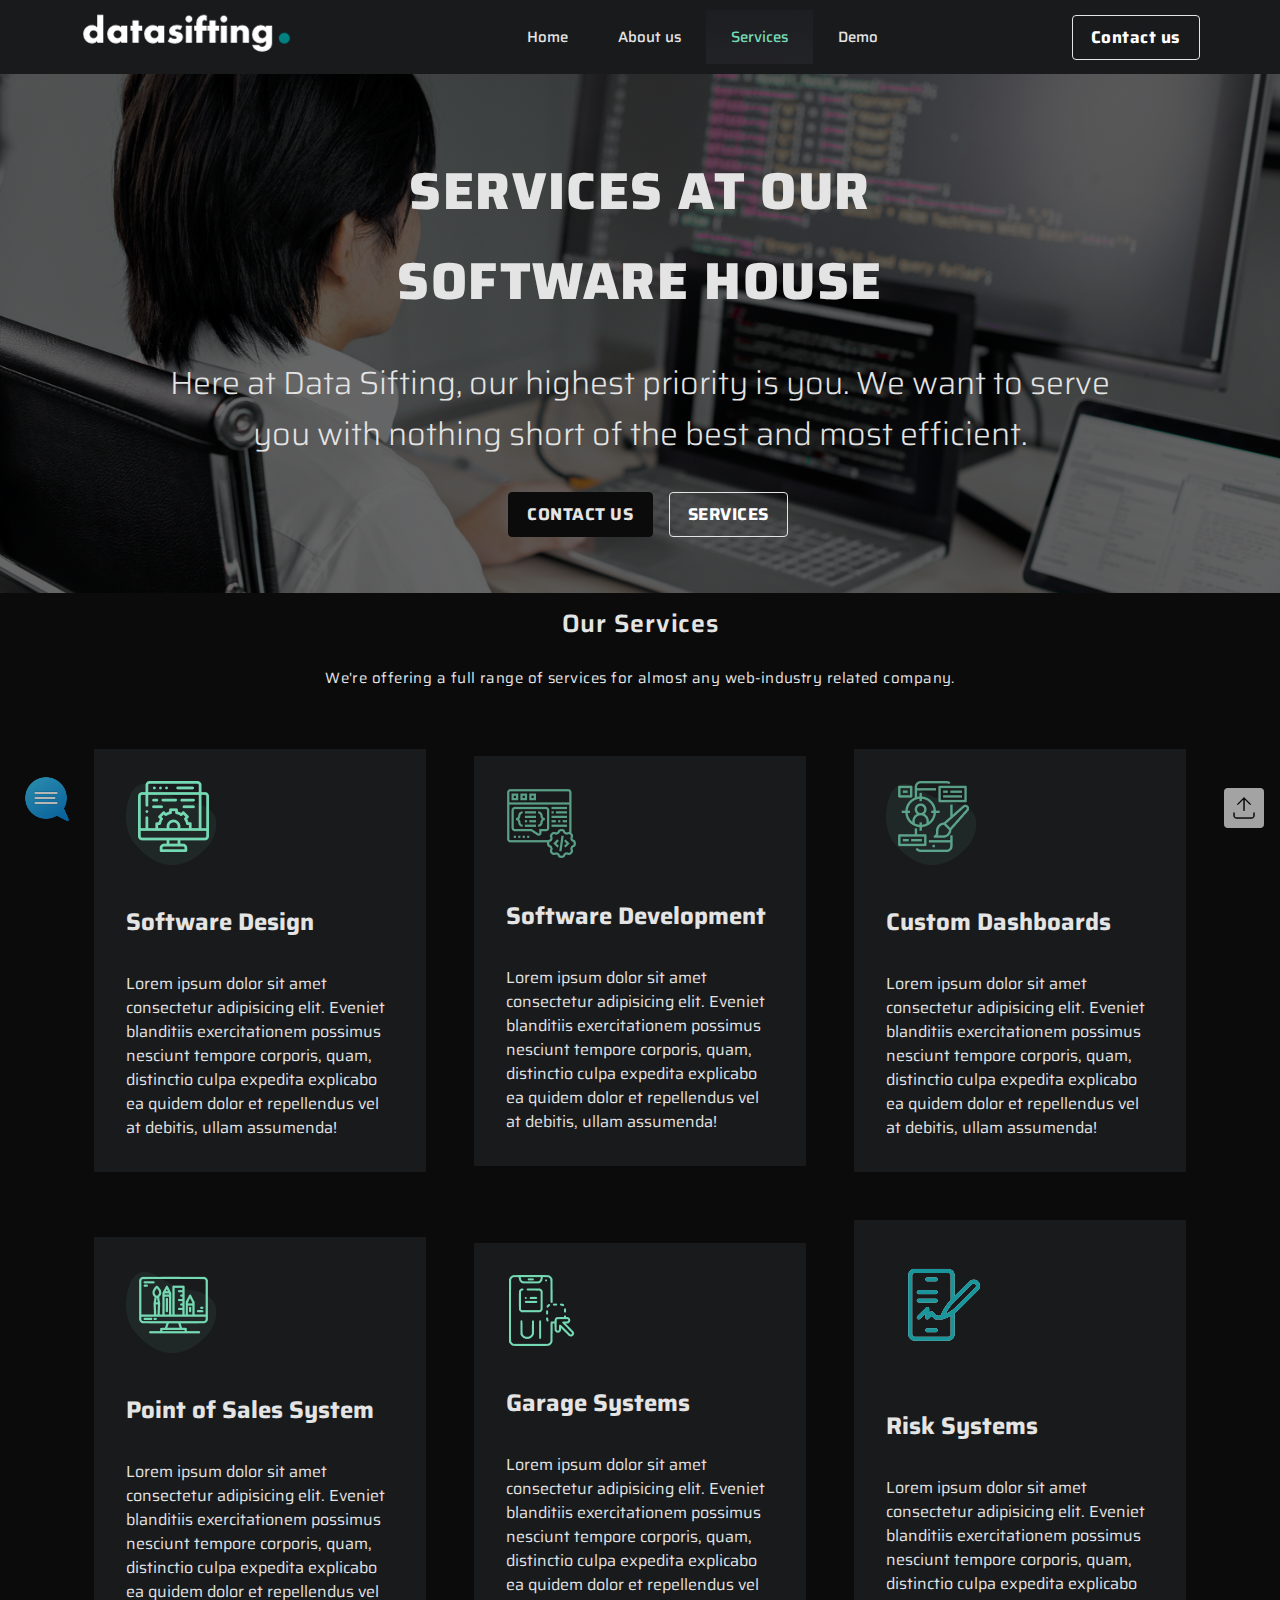
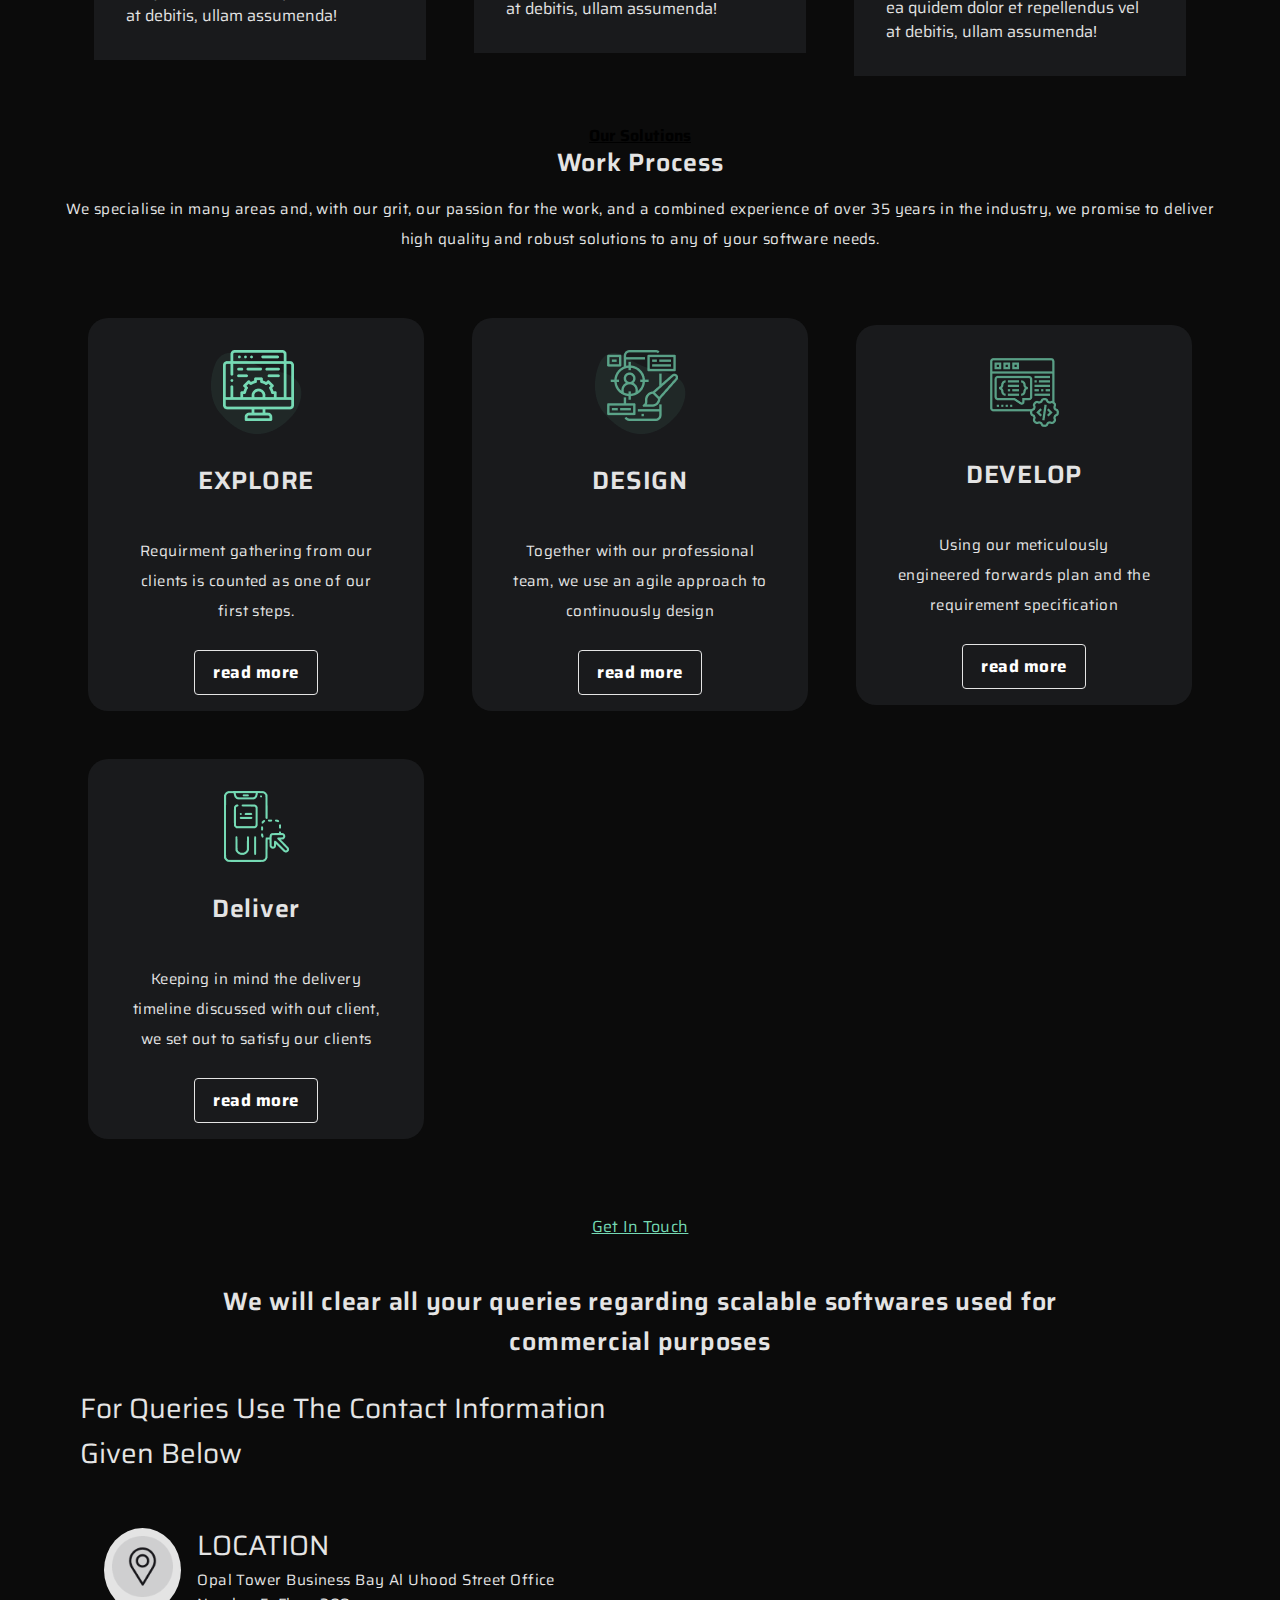
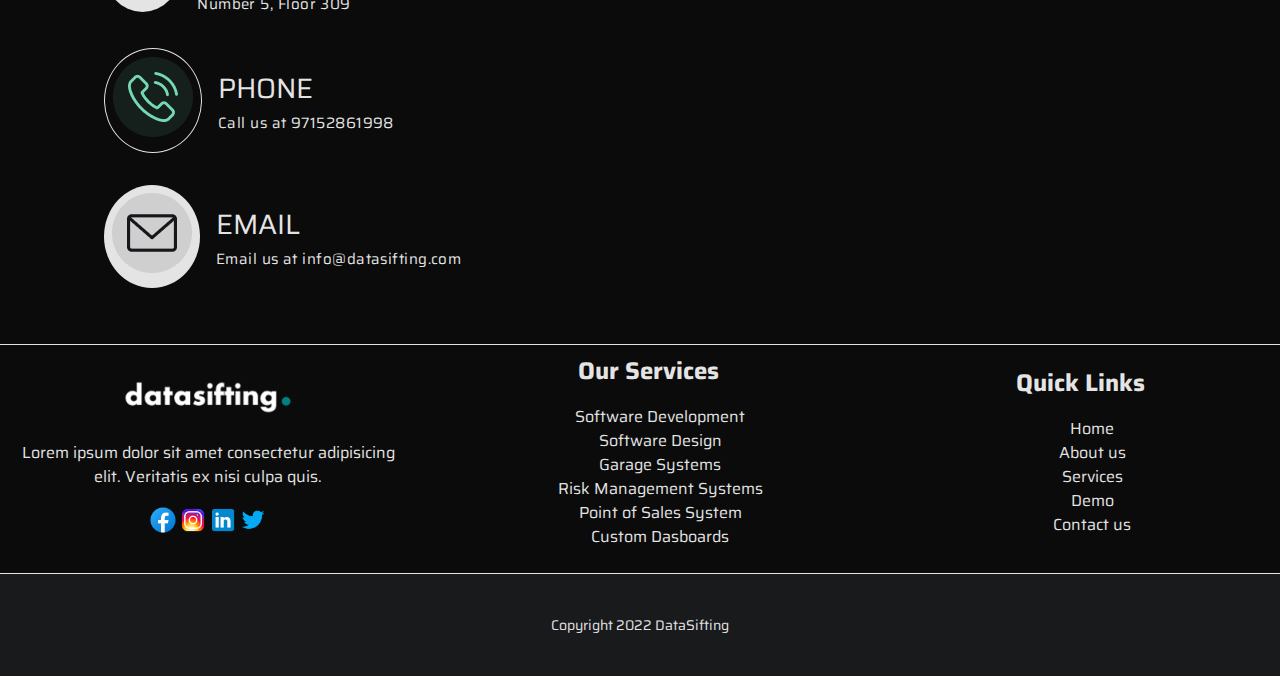
<file: services.html>
<!DOCTYPE html>
<html lang="en">

<head>
    <meta charset="UTF-8">
    <meta http-equiv="X-UA-Compatible" content="IE=edge">
    <meta name="viewport" content="width=device-width, initial-scale=1.0">
    <link rel="stylesheet" href="css/main.css">
    <link rel="stylesheet" href="css/home.css">
    <link rel="stylesheet" href="css/services.css">

    <title>DATASIFTING</title>

    <!--FAVICON-->
    <link rel="shortcut icon" href="images/favicon.png">
</head>

<body>
    <nav class="navbar">
        <div class="nav-container flex justify-space-between">
            <a href="#" class="logo">
                <img src="images/logo.png" alt="#">
            </a>

            <ul class="menu-list flex">
                <li><a href="index.html">Home</a></li>
                <li><a href="about.html">About us</a></li>
                <li><a class="active" href="services.html">Services</a></li>
                <li><a href="demo.html">Demo</a></li>
            </ul>

            <div class="burger-menu">
                <span class="line-1"></span>
                <span class="line-2"></span>
                <span class="line-3"></span>
            </div>
            <a href="contact.html" class="home-cta btn">Contact us</a>
        </div>
    </nav>


    <!--HERO BANNER SECTION-->
    <section class="hero">
        <div class="container flex justify-space-between">
            <div class="hero-text">
                <h2>SERVICES AT OUR <br>
                    <span>SOFTWARE HOUSE</span>
                </h2>
                <p>Here at Data Sifting, our highest priority is you. We want to serve you with
                    nothing short of the best and most efficient. </p>

                <div class="hero-cta flex wrap justify-center">
                    <a href="#contact" class="btn hero-cta-1">CONTACT US</a>
                    <a href="#services" class="btn hero-cta-2">SERVICES</a>
                </div>
            </div>

        </div>
    </section>


    <!--SERVICES-->
    <section class="products flex flex-column justify-center">
        <h2 class="service-head">Our Services</h2>
        <p class="service-subhead">We're offering a full range of services for almost any web-industry related company.</p>
        <div class="container grid">
            <div class="service-type">
                <div class="img">
                    <img src="images/software-design.png" alt="#">
                </div>
                <div class="type">
                    <h2>Software Design</h2>
                </div>
                <div class="description">
                    <p>Lorem ipsum dolor sit amet consectetur adipisicing elit. Eveniet blanditiis exercitationem
                        possimus nesciunt tempore corporis, quam, distinctio culpa expedita explicabo ea quidem dolor et
                        repellendus vel at debitis, ullam assumenda!</p>
                </div>
            </div>

            <div class="service-type">
                <div class="img">
                    <img src="images/software-development.png" alt="#">
                </div>
                <div class="type">
                    <h2>Software Development</h2>
                </div>
                <div class="description">
                    <p>Lorem ipsum dolor sit amet consectetur adipisicing elit. Eveniet blanditiis exercitationem
                        possimus nesciunt tempore corporis, quam, distinctio culpa expedita explicabo ea quidem dolor et
                        repellendus vel at debitis, ullam assumenda!</p>
                </div>
            </div>

            <div class="service-type">
                <div class="img">
                    <img src="images/dashboard.png" alt="#">
                </div>
                <div class="type">
                    <h2>Custom Dashboards</h2>
                </div>
                <div class="description">
                    <p>Lorem ipsum dolor sit amet consectetur adipisicing elit. Eveniet blanditiis exercitationem
                        possimus nesciunt tempore corporis, quam, distinctio culpa expedita explicabo ea quidem dolor et
                        repellendus vel at debitis, ullam assumenda!</p>
                </div>
            </div>

            <div class="service-type">
                <div class="img">
                    <img src="images/pos.png" alt="#">
                </div>
                <div class="type">
                    <h2>Point of Sales System</h2>
                </div>
                <div class="description">
                    <p>Lorem ipsum dolor sit amet consectetur adipisicing elit. Eveniet blanditiis exercitationem
                        possimus nesciunt tempore corporis, quam, distinctio culpa expedita explicabo ea quidem dolor et
                        repellendus vel at debitis, ullam assumenda!</p>
                </div>
            </div>

            <div class="service-type">
                <div class="img">
                    <img src="images/risk.png" alt="#">
                </div>
                <div class="type">
                    <h2>Garage Systems</h2>
                </div>
                <div class="description">
                    <p>Lorem ipsum dolor sit amet consectetur adipisicing elit. Eveniet blanditiis exercitationem
                        possimus nesciunt tempore corporis, quam, distinctio culpa expedita explicabo ea quidem dolor et
                        repellendus vel at debitis, ullam assumenda!</p>
                </div>
            </div>

            <div class="service-type">
                <div class="img">
                    <img src="images/garage-systems.png" alt="#">
                </div>
                <div class="type">
                    <h2>Risk Systems</h2>
                </div>
                <div class="description">
                    <p>Lorem ipsum dolor sit amet consectetur adipisicing elit. Eveniet blanditiis exercitationem
                        possimus nesciunt tempore corporis, quam, distinctio culpa expedita explicabo ea quidem dolor et
                        repellendus vel at debitis, ullam assumenda!</p>
                </div>
            </div>
        </div>
    </section>


    <!--WORK-PROCESS SECTION-->
    <section class="services flex justify-center flex-column" id="services">
        <h4><u>Our Solutions</u></h4>
        <h2>Work Process</h2>
        <p>We specialise in many areas and, with our grit, our passion for the work, and a combined experience
            of over 35 years in the industry, we promise to deliver high quality and robust solutions to any of your
            software needs.</p>
        <div class="container grid">
            <div class="services-card flex flex-column">
                <img src="images/software-design.png" alt="#">
                <h2>EXPLORE</h2>
                <h3>Requirment gathering from our clients is counted as one of our first steps. </h3>
                <button href="#" class="btn modal-btn" data-modal-target="#modal">read more</button>
                <div class="modal-1 modal" id="modal">
                    <div class="modal-header">
                        <div class="title">EXPLORE</div>
                        <button data-close-button class="close-btn">&times;</button>
                    </div>
                    <div class="modal-body">
                        Requirment gathering from our clients is counted as one of our first steps. We then gather
                        knowledge on the matter at hand and select the best and most efficient way forward.
                    </div>
                </div>
                <div id="overlay"></div>
            </div>

            <div class="services-card flex flex-column">
                <img src="images/dashboard.png" alt="#">
                <h2>DESIGN</h2>
                <h3>Together with our professional team, we use an agile approach to continuously design</h3>
                <button href="#" class="btn modal-btn-2" data-modal-target="#modal">read more</button>
                <div class="modal modal-2" id="modal">
                    <div class="modal-header">
                        <div class="title">DESIGN</div>
                        <button data-close-button class="close-btn-2">&times;</button>
                    </div>
                    <div class="modal-body">
                        Together with our professional team, we use an agile approach to continuously designa and
                        improve our forward plan. Designing user-friendly and client-satisfying systems is given the
                        utmost importance.
                    </div>
                </div>
                <div id="overlay"></div>
            </div>

            <div class="services-card flex flex-column">
                <img src="images/software-development.png" alt="#">
                <h2>DEVELOP</h2>
                <h3>Using our meticulously engineered forwards plan and the requirement specification</h3>
                <button href="#" class="btn modal-btn-3" data-modal-target="#modal">read more</button>
                <div class="modal-3 modal" id="modal">
                    <div class="modal-header">
                        <div class="title">DEVELOP</div>
                        <button data-close-button class="close-btn-3">&times;</button>
                    </div>
                    <div class="modal-body">
                        Using our meticulously engineered forwards plan and the requirement specification discussed with
                        our clients, we then set out to develop the solution, using agile methodologies for high
                        efficiency
                    </div>
                </div>
                <div id="overlay"></div>
            </div>

            <div style="display: none;" class="services-card flex flex-column">
                <img src="images/software-development.png" alt="#">
                <h2>Software Development</h2>
                <h3>Lorem ipsum dolor sit amet consectetur adipisicing elit. Harum, commodi! Reprehenderit earum dolorum
                    illo nam.</h3>
                <button href="#" class="btn modal-btn-4" data-modal-target="#modal">read more</button>
                <div class="modal modal-4" id="modal">
                    <div class="modal-header">
                        <div class="title">Software Development</div>
                        <button data-close-button class="close-btn-4">&times;</button>
                    </div>
                    <div class="modal-body">
                        Lorem ipsum dolor, sit amet consectetur adipisicing elit. Eum sequi ab nihil, ut quae in modi
                        atque hic ipsa cum et odio mollitia iste numquam sed quos, optio fugiat? Aliquid dicta quibusdam
                        adipisci molestiae, cumque corrupti non repellat eum assumenda at eligendi velit necessitatibus
                        tempora. Perspiciatis debitis voluptatibus odio exercitationem tenetur ab explicabo cupiditate
                        aliquam earum, dolore asperiores deleniti similique.
                    </div>
                </div>
                <div id="overlay"></div>
            </div>

            <div style="display: none;" class="services-card flex flex-column">
                <img src="images/garage-systems.png" alt="#">
                <h2>Risk Management Systems</h2>
                <h3>Lorem ipsum dolor sit amet consectetur adipisicing elit. Harum, commodi! Reprehenderit earum dolorum
                    illo nam.</h3>
                <button href="#" class="btn modal-btn-5" data-modal-target="#modal">read more</button>
                <div class="modal modal-5" id="modal">
                    <div class="modal-header">
                        <div class="title">Risk Management System</div>
                        <button data-close-button class="close-btn-5">&times;</button>
                    </div>
                    <div class="modal-body">
                        Lorem ipsum dolor, sit amet consectetur adipisicing elit. Eum sequi ab nihil, ut quae in modi
                        atque hic ipsa cum et odio mollitia iste numquam sed quos, optio fugiat? Aliquid dicta quibusdam
                        adipisci molestiae, cumque corrupti non repellat eum assumenda at eligendi velit necessitatibus
                        tempora. Perspiciatis debitis voluptatibus odio exercitationem tenetur ab explicabo cupiditate
                        aliquam earum, dolore asperiores deleniti similique.
                    </div>
                </div>
                <div id="overlay"></div>
            </div>

            <div class="services-card flex flex-column">
                <img src="images/risk.png" alt="#">
                <h2>Deliver</h2>
                <h3>Keeping in mind the delivery timeline discussed with out client, we set out to satisfy our clients
                </h3>
                <button href="#" class="btn modal-btn-6" data-modal-target="#modal">read more</button>
                <div class="modal modal-6" id="modal">
                    <div class="modal-header">
                        <div class="title">Deliver</div>
                        <button data-close-button class="close-btn-6">&times;</button>
                    </div>
                    <div class="modal-body">
                        Keeping in mind the delivery timeline discussed with out client, we set out to satisfy our
                        clients as best we can. We also guarantee after-sales support to make sure our clients never
                        have to worry about our products.
                    </div>
                </div>
                <div id="overlay"></div>
            </div>
        </div>
    </section>





    <!--CONTACT FORM-->
    <section class="contact flex justify-center flex-column" id="contact">
        <h5><u>Get in touch</u></h5>
        <h2>We will clear all your queries regarding scalable softwares used
            for commercial purposes
        </h2>
        <div class="container grid">
            <div class="contact-info grid">
                <div class="left-bar">


                    <h4>For queries use the contact information
                        given below
                    </h4>

                    <div class="contact-content">
                        <div class="location flex">

                            <div class="content-img">
                                <img src="images/location.png" alt="Location">
                            </div>
                            <div class="content">
                                <h3>LOCATION</h3>
                                <p>Opal Tower Business Bay Al Uhood Street
                                    Office Number 5, Floor 309
                                </p>
                            </div>


                        </div>

                        <div class="location flex" style="justify-content: flex-start;">

                            <div style="background: none; border: 1px solid #E4E4E4;" class="content-img">
                                <img src="images/call.png" alt="Location">
                            </div>
                            <div class="content">
                                <h3>PHONE</h3>
                                <p>Call us at 97152861998</p>
                            </div>


                        </div>

                        <div class="location flex" style="justify-content: flex-start;">

                            <div class="content-img">
                                <img src="images/email.png" alt="Location">
                            </div>
                            <div>
                                <h3>EMAIL</h3>
                                <p>Email us at info@datasifting.com</p>
                            </div>


                        </div>
                    </div>
                </div>
                <div class="right-bar">
                    <iframe
                        src="https://www.google.com/maps/embed?pb=!1m18!1m12!1m3!1d3610.5207192475345!2d55.273495015009324!3d25.185656283901515!2m3!1f0!2f0!3f0!3m2!1i1024!2i768!4f13.1!3m3!1m2!1s0x3e5f6831f6693c85%3A0xb5b269f7897f4978!2sOpal%20Tower%20-%20Business%20Bay%20-%20Dubai!5e0!3m2!1sen!2sae!4v1649497844090!5m2!1sen!2sae"
                        width="400" height="500" style="border:0;" allowfullscreen="" loading="lazy"
                        referrerpolicy="no-referrer-when-downgrade"></iframe>
                </div>

            </div>


        </div>
    </section>









    <!---FOOTER SECTION-->
    <section class="footer">
        <div class="container grid">
            <div class="grid-1 footer-grid flex flex-column">
                <div class="logo">
                    <img src="images/logo.png" alt="LOGO">
                </div>
                <div class="footer-text">
                    <p>Lorem ipsum dolor sit amet consectetur adipisicing elit. Veritatis ex nisi culpa quis.</p>
                </div>
                <div class="footer-icons flex justify-space-between">
                    <a href="#">
                        <img src="images/Facebook.png" alt="#">
                    </a>
                    <a href="#">
                        <img src="images/Instagram.png" alt="#">
                    </a>
                    <a href="#">
                        <img src="images/linkedin.png" alt="#">
                    </a>
                   <a href="#">
                    <img src="images/Twiterr.png" alt="#">
                   </a>
                </div>
            </div>

            <div class="grid-2 footer-grid flex flex-column">
                <div class="grid-title">
                   <h2>Our Services</h2>
                </div>
                <div class="footer-text">
                    <ul>
                        <li>Software Development</li>
                        <li>Software Design</li>
                        <li>Garage Systems</li>
                        <li>Risk Management Systems</li>
                        <li>Point of Sales System</li>
                        <li>Custom Dasboards</li>
                    </ul>
                    
                </div>
               
            </div>

            <div class="grid-3 footer-grid flex flex-column">
                <div class="grid-title">
                    <h2>Quick Links</h2>
                </div>
                <div class="footer-text">
                    <ul>
                        <li><a href="index.html">Home</a></li>
                        <li><a href="about.html">About us</a></li>
                        <li><a href="services.html">Services</a></li>
                        <li><a href="demo.html">Demo</a></li>
                        <li><a href="contact.html">Contact us</a></li>
                    </ul>
                </div>
            </div>

           
        </div>
    </section>



    <footer>
        <div class="container flex justify-center">
            <h3>Copyright 2022 DataSifting</h3>
        </div>

    </footer>


    <!--UX COMPONENTS-->
    <a class="scroll-up" href="#">
        <img src="images/arrow (2).png" alt="arrow">
    </a>


    <div class="scroll-up-2">
        <img src="images/message.png" class="lead-form-icon" alt="messsage">
    </div>



    <div class="lead-form flex justify-center">
        <form class="flex flex-column justify-center">

            <h3>PLease fill out the form below</h3>

            <label for="name">Your Name</label> <br>
            <input type="text" name="name" id="name">
            <br>
            <label for="name">Your Email</label> <br>
            <input type="email" name="email" id="email">
            <br>
            <label for="message">Your Message</label> <br>
            <textarea name="message" id="message" cols="20" rows="5"></textarea> <br>
            <div class="lead-form-cta flex justify-space-between">
                <button class="btn submit-btn">Submit</button>

            </div>

        </form>

    </div>

    <script src="js/app.js"></script>


</body>

</html>
</file>
<file: css/main.css>
/*CSS FILES*/
@import url(home.css);


/*FONT LINKS*/
@import url('https://fonts.googleapis.com/css2?family=Saira:wght@300;400;500;600;700;800;900&display=swap');

/*COLOR SCHEME*/

:root {
    --linear-bg: linear-gradient(356.78deg, rgba(39, 39, 46, 0.6445) 2.9%, rgba(114, 114, 114, 0.0072) 162.82%);
    --white: #E4E4E4;
    --subtext-color: #75DAB4;
    --light-bg: #191A1C;
    --dark-bg: #0B0B0B;
    --grey:#5F6062;

    --clr-primary-400: 263 55% 52%;
    --clr-secondary-400: 217 19% 35%;
    --clr-secondary-500: 219 29% 14%;
    --clr-neutral-100: 0 0% 100%;
    --clr-neutral-200: 210 46% 95%;
    --clr-neutral-300: 0 0% 81%;
  
    --ff-primary: "Barlow Semi Condensed", sans-serif;
  
    --fw-400: 500;
    --fw-700: 600;
  
    --fs-300: 0.6875rem;
    --fs-400: 0.8125rem;
    --fs-500: 1.25rem;



}


/*CSS RESETS*/
/* Box sizing rules */
*,
*::before,
*::after {
    box-sizing: border-box;
    font-family: 'Saira', sans-serif;
    transition: all .3s ease;
    scroll-behavior: smooth;

}

/* Remove default margin */
body,
h1,
h2,
h3,
h4,
p,
figure,
blockquote,
dl,
dd {
    margin: 0;
  
}

button{
    cursor: pointer;
    background: transparent;
}

/* Remove list styles on ul, ol elements with a list role, which suggests default styling will be removed */
ul[role='list'],
ol[role='list'] {
    list-style: none;
}

/* Set core root defaults */
html:focus-within {
    scroll-behavior: smooth;
}

/* Set core body defaults */
body {
    min-height: 100vh;
    text-rendering: optimizeSpeed;
    line-height: 1.5;
}

/* A elements that don't have a class get default styles */
a:not([class]) {
    text-decoration-skip-ink: auto;
}

/* Make images easier to work with */
img,
picture {
    max-width: 100%;
}

/* Inherit fonts for inputs and buttons */
input,
button,
textarea,
select {
    font: inherit;
}

/* Remove all animations, transitions and smooth scroll for people that prefer not to see them */
@media (prefers-reduced-motion: reduce) {
    html:focus-within {
        scroll-behavior: auto;
    }

    *,
    *::before,
    *::after {
        animation-duration: 0.01ms !important;
        animation-iteration-count: 1 !important;
        transition-duration: 0.01ms !important;
        scroll-behavior: auto !important;
    }
}

/*REUSABLES*/
.container,.nav-container {
    padding: .5rem 1rem;
    width: 90%;
    margin: 0 auto;
}



.flex {
    display: flex;
    align-items: center;
}

.flex-column{
    flex-direction: column;
}
.justify-center {
    justify-content: center;
}

.justify-space-between {
    justify-content: space-between;
}

.wrap{
    flex-wrap: wrap;
}

.grid {
    display: grid;
    gap: 3rem;
    place-items: center;
}

.btn {
    color: #FFFFFF;
    border: 1px solid var(--white);
    border-radius: 4px;
    font-style: normal;
    font-weight: 700;
    font-size: 17px;
    line-height: 27px;
    text-align: center;
    letter-spacing: 0.03em;
    padding: 8px 18px;

}

.btn:hover {
    background-color: var(--white);
    color: var(--dark-bg);
}

a {
    text-decoration: none;
}


/*REUSABLE COMPONENTS*/

/*NAVBAR*/

.navbar {
    background: var(--light-bg);
    position: sticky;
    top: 0;
    z-index: 1000;
}

.burger-menu span {
    background: var(--white);
    width: 100%;
    height: 2px;
}

.burger-menu {
    display: flex;
    flex-direction: column;
    justify-content: center;
    align-items: center;
    width: 24px;
    height: 24px;
    gap: 6px;
    cursor: pointer;
    display: none;
}

.menu-list {
    list-style: none;
}

.navbar a {
    text-decoration: none;
}

.menu-list a {
    padding: 15px 25px;
    color: var(--white);
    font-style: normal;
    font-weight: 500;
    font-size: 15px;
    line-height: 24px;
}

.menu-list a:hover,
.menu-list a.active {
    color: var(--subtext-color);
    background: var(--linear-bg);
}



/*FOOTER*/

.footer {
    background: var(--dark-bg);
    border-bottom: 1px solid var(--white);
    border-top: 1px solid var(--white);
    display: flex;
    justify-content: center;
    align-items: center;
}

.footer .container {
    grid-template-columns:repeat(3,1fr);
     background-color: var(--dark-bg);
     place-items: center;
     color: var(--white);
     width: 100%;
    
     
   
 }

 .footer-grid {
     max-width: 100%;
    
 }

 .footer ul {
     list-style: none;
    }

    .footer li {
        color: var(--white);
    }

    .footer li a:hover{
        color: var(--subtext-color);
    }

    .grid-1, .grid-2,.grid-3 {
        text-align: center;
        justify-content: center;
    }

    .grid-1 p {
        margin: 1rem 0;
    }

    .footer-grid h2{
        margin-left: 1rem;
    }


 .footer a {
     text-decoration:  none;
     color: var(--white);
     text-align: center;
 }
.footer img{
    width: 80%;
}






footer {
    padding: 2rem 0;
    background: var(--dark-bg);
    color: var(--white);
    flex-wrap: wrap;
}

footer h3 {
    font-family: Saira;
    font-size: 14px;
    font-weight: 400;
    line-height: 22px;
    letter-spacing: 0em;
    text-align: left;
}

footer a {
    color: var(--white);
     font-size: 14px;
    font-weight: 700;
    line-height: 22px;
    letter-spacing: 0em;
    text-align: left;
}



/*TEAM*/
.team {
    background: var(--dark-bg);
    padding: 3rem 1rem;
}

.team h2,
.testimonials h2 {
    font-style: normal;
    font-weight: 700;
    font-size: 40px;
    line-height: 63px;
    text-align: center;
    letter-spacing: 0.02em;
    text-transform: capitalize;
    color: var(--white);
}

.team .name {
    font-size: var(--fs-400);
    font-weight: var(--fw-400);
    line-height: 1;
}

.testimonial .position {
    font-size: var(--fs-300);
    opacity: 0.5;
  }
  
  .testimonial > p:first-of-type {
    font-size: var(--fs-500);
    line-height: 1.2;
  }
  
  .testimonial > p:last-of-type {
    opacity: 0.7;
  }

  .testimonial {
    font-size: var(--fs-400);
    padding: 2rem;
    border-radius: 0.5rem;
    box-shadow: 2.5rem 3.75rem 3rem -3rem hsl(var(--clr-secondary-400) / 0.25);
    background: var(--light-bg);
    color: var(--white);
  }

  article p {
      padding: 7px 3px;
  }


 .grid-3 ul {
     flex-direction: column !important;
 }

 .footer-icons img {
     width: 30px;
    }


@media (max-width:600px){
    .content-img {
      
      width: 75px; 
    }
}
</file>
<file: css/home.css>
/*HERO-SECTION*/
.hero {
    background: linear-gradient(rgba(0, 0, 0, .6), rgba(0, 0, 0, .6)), url('../images/hero-img.png');
    background-size: cover;
    background-repeat: no-repeat;
    background-position: center;

}

.hero .container {
    gap: 1.5rem;
}

.hero-text {
    padding: 3rem 1rem;
    width: 100%;
}

.hero-text h2 {
    font-style: normal;
    font-weight: 800;
    font-size: 42px;
    line-height: 1.6;
    /* or 173% */
    letter-spacing: 0.03em;
    text-transform: uppercase;
    color: var(--white);
    padding: .5rem 0;
    text-align: left;
}



.hero-form {
    width: 80%;
    margin: 0 auto;
}


.hero-text p {
    font-style: normal;
    font-weight: 300;
    font-size: 24px;
    line-height: 1.6;
    /* or 219% */
    text-align: left;
   
    padding: .5rem 0;

    /* White */
    margin: 0 auto;
    color: var(--white);
}

.hero-text a {
    float: right;
    margin-left: 1rem;
    margin-top: 1rem;
}

.hero-cta-1 {
    background: var(--dark-bg);
    color: var(--white);
    border: 1px solid var(--dark-bg) !important;
}

.hero-form form div {
    padding: .5rem 0;
    width: 100%;
    margin: 0 auto;
}

.hero-form form div input {
    width: 100%;
    margin: 0 auto;
}


.hero-form form {
    background-color: var(--light-bg);
    padding: 2.5rem;
    width: 100%;
    background: rgba(25, 26, 28, 0.85);
    box-shadow: 0 8px 32px 0 rgba(31, 38, 135, 0.37);
    backdrop-filter: blur(2px);
    -webkit-backdrop-filter: blur(2px);
    border-radius: 10px;
    border: 1px solid rgba(255, 255, 255, 0.18);
}




.hero-form label {
    padding: 2rem 0;
    color: var(--white);
}



/*ABOUT SECTION*/

.about {
    background: var(--light-bg);
    color: var(--white);
    padding: 2rem .5rem;
}

.about .container {
    gap: 1rem;
    margin-bottom: .5rem;
}

h5 {
    font-style: normal;
    font-weight: 400;
    font-size: 16px;
    line-height: 25px;
    display: flex;
    align-items: center;
    letter-spacing: 0.02em;
    text-transform: capitalize;


    color: var(--subtext-color) !important;
}

.about h2 {
    font-style: normal;
    font-weight: 700;
    font-size: 40px;
    line-height: 63px;
    letter-spacing: 0.02em;
    text-transform: capitalize;

    /* White */


}

.about h3 {
    font-style: normal;
    font-weight: 500;
    font-size: 30px;
    line-height: 47px;
    /* or 157% */


    text-transform: capitalize;
}

.about p {

    font-style: normal;
    font-weight: 300;
    font-size: 15px;
    line-height: 30px;
    /* or 200% */
    letter-spacing: 0.03em;
}

.about-text,
.about-img {
    width: 50%;
}

.about-img img {
    border: 5px inset var(--white);
    border-radius: 60px 12px 60px 12px;
    -webkit-box-shadow: inset -1px 3px 8px 5px #1F87FF, 2px 5px 16px 0px #0B325E, -50px -50px 0px -30px rgba(228, 228, 228, 0);
    box-shadow: inset -1px 3px 8px 5px #1F87FF, 2px 5px 16px 0px #0B325E, -50px -50px 0px -30px rgba(228, 228, 228, 0);

}

.about-cta {
    width: 90%;
    margin: 0 auto;
    gap: 1rem;

}

.about-cta a {
    margin: 1rem .5rem;
    padding: 10px 25px;
    border-radius: 10px;
    -webkit-box-shadow: inset -1px 3px 8px 5px #E4E4E4, 2px 5px 16px 0px #E4E4E4, 5px 5px 15px 5px rgba(228, 228, 228, 0);
    box-shadow: inset -1px 3px 3px 2px #E4E4E4, 2px 5px 16px 0px #E4E4E4, 3px 3px 10px 3px rgba(228, 228, 228, 0);
}




  

/*TESTIMONIALS*/

.testimonials {
    background: var(--light-bg);
}

.testimonials .container {
    grid-template-columns: repeat(2, 1fr);
    place-items: center;
}

.testimonial-card {
    max-width: 450px;
    background: var(--dark-bg);
    margin: 2rem 0;
    text-align: center;
    background: rgba(11, 11, 11, 0.8);
    box-shadow: 0 8px 32px 0 rgba(31, 38, 135, 0.37);
    backdrop-filter: blur(19px);
    -webkit-backdrop-filter: blur(19px);
    border-radius: 30px;
    border: 1px solid rgba(255, 255, 255, 0.18);
    z-index: 1;
}

.testimonial-card h2,
.services h2,
.contact h2 {
    font-style: normal;
    font-weight: 600;
    font-size: 25px;
    line-height: 30px;
    /* or 120% */
    letter-spacing: 0.03em;
    color: var(--white);
    text-align: center;
}

.testimonial-card h2 span {
    font-style: normal;
    font-weight: 400;
    font-size: 17px;
    line-height: 30px;
    /* or 176% */
    color: var(--grey);
    letter-spacing: 0.03em;
}

.card-header img {
    display: none;

}

.card-header {
    padding: 1rem;
    width: 100%;
}

.review-content {
    font-style: normal;
    font-weight: 300;
    font-size: 15px;
    line-height: 30px;
    /* or 200% */
    padding: 1rem;

    letter-spacing: 0.03em;
    color: var(--white);
}


.card-footer {
    padding: 1rem;
}



.services {
    background: var(--dark-bg);
}

.services p,
.services h3 {
    font-size: 15px;
    font-weight: 400;
    line-height: 30px;
    letter-spacing: 0.03em;
    text-align: center;
    color: var(--white);
    padding: 1.5rem;
    width: 100%;
}

.services p {
    padding: 1rem 3rem;
}


.services .container {
    grid-template-columns: repeat(3, 1fr);
    padding: 3rem 1.5rem;
    color: var(--dark-bg) !important;
}

.services .services-card {
    background: var(--light-bg);
    padding: 1rem;
    border-radius: 20px;
    max-width: 350px;
}

.services-card h2 {
    margin: 1rem 0;
}

.services-card img {
    padding: 1rem;
}

.modal {
    position: fixed;
    top: 50%;
    left: 50%;
    transform: translate(-50%, -50%) scale(0);
    color: var(--white);
    padding: 2rem;
    background: rgba(11, 11, 11, 0.35);
    box-shadow: 0 8px 32px 0 rgba(31, 38, 135, 0.37);
    backdrop-filter: blur(11.5px);
    -webkit-backdrop-filter: blur(11.5px);
    border-radius: 10px;
    border: 1px solid rgba(255, 255, 255, 0.18);
    z-index: 100;
    width: 500px;
    max-width: 90%;
}

.appear {
    transform: translate(-50%, -50%) scale(1);
}

.modal-header {
    display: flex;
    justify-content: space-between;
    align-items: center;
    margin-bottom: 1rem;
}

.modal-header button,
.close-form-btn {
    cursor: pointer;
    background: transparent;
    border: none;
    color: var(--white);
    font-size: 48px;
    font-weight: bolder;
}

.title {
    font-style: normal;
    font-weight: 600;
    font-size: 25px;
    line-height: 30px;
    /* or 120% */
    letter-spacing: 0.03em;
    color: var(--white);
    text-align: center;
}


.contact {
    background: var(--light-bg);
}



.contact h2 {
    padding: 1rem 3rem;
    width: 75%;
    line-height: 1.6;
}

.contact .container {
    grid-template-columns: repeat(1, 1fr);
    gap: 1rem;
}

.contact-info {
    grid-template-columns: repeat(2, 1fr);
}

.left-bar .icon {
    display: grid;
    grid-template-columns: repeat(4, 1fr);
    margin: 1rem 0;
}

.left-bar .icon img {
    width: 48px;
}

.contact-info h3,
.contact-info h4 {
    font-style: normal;
    font-weight: 400;
    font-size: 28px;
    line-height: 1.6;
    /* or 138% */
    text-transform: capitalize;

    color: var(--white);
}

.location.flex {
    gap: 1rem;
}

.contact-content {
    padding: 2rem .5rem;
}

.location {
    padding: 1rem;
}

.location p {
    font-size: 15px;
    font-weight: 400;
    line-height: 1.6;
    letter-spacing: 0.03em;
    color: var(--white);
    width: 100%;
}

.content-img {
    background: var(--white);
    padding: .5rem;
    border-radius: 50%;
   
}



.contact-form {
    background: var(--dark-bg);
}

.scroll-up,
.scroll-up-2 {
    position: fixed;
    right: 1rem;
    bottom: 8%;
    display: inline-flex;
    padding: 0.3rem;
    border-radius: 0.25rem;
    z-index: 1000;
    opacity: .7;
    transition: .4s;
    background: var(--white);
    width: 40px;
}

.scroll-up-2 {
    right: 0;
    left: 1rem;
    background: none;
    width: 60px;
}

.scroll-up:hover,
.scroll-up-2:hover {
    opacity: 1;
}


.lead-form {
    max-width: 370px;
    padding: .5rem;
    margin: 0 auto;
    position: fixed;
    top: 5%;
    left: 0%;
    transform: scale(0);
    color: var(--white);
    background: rgba(11, 11, 11, 0.6);
    box-shadow: 0 8px 32px 0 rgba(31, 38, 135, 0.37);
    backdrop-filter: blur(14px);
    -webkit-backdrop-filter: blur(14px);
    border-radius: 10px;
    border: 1px solid rgba(255, 255, 255, 0.18);
    pointer-events: none;
    transition: all .5s ease;
    padding: .45rem .5rem;
    z-index: 10000;
    cursor: pointer;
}

.lead-form.visible {
    transform: scale(1);
    pointer-events: all;
}

.lead-form form {
    max-height: 100%;
}

.lead-form h3 {
    padding: .25rem .5rem;
    color: var(--white);
    text-align: center;
}

.lead-form input {
    border: 1px solid var(--grey);
    outline: none;
    border-radius: 5px;
    padding: .15rem 1rem;
    width: 80%;
}

.lead-form textarea {
    padding: .2rem 1rem;
    width: 80%;
}

.lead-form label {
    line-height: 1;
    padding: 0;
}



/*TEAM*/

.team-card {
    padding: 1rem;
    background-color: var(--light-bg);
    color: var(--white);
    text-align: center;
    border-radius: 10px;
    border: 1px solid var(--white);
}

.team .container {
    grid-template-columns: repeat(3,1fr);
}

/*MEDIA QUERIES*/
@media (max-width:950px){
    .burger-menu{
        display: flex;
    }
     .hero .container{
       display: grid;
       place-items: center;
       grid-template-columns: repeat(1,1fr);
     }
  
     .hero-text h2 {
     font-size: 48px;
      padding: 1.5;
      text-align: center;
  }
  
  .hero-text p {
   
    font-size: 32px;
   
    text-align: center;
  
  }
  
  .hero-text {
    padding: 3rem 1rem;
    width: 100%;
  }
  
  .hero-cta{
    justify-content: center !important;
  }
  
  .hero-form{
    width: 600px;
    margin: 0 auto;
    padding: 1rem;
  }
  
  
  .hero-form a{
    margin: 1rem 0;
  }
  
  .phone-area{
    width: 95%;
    margin: 0 auto !important;
    justify-content: center;
   }
  
  .form-cta{
    display: flex;
    justify-content: center;
  }
  

  
  
    .home-cta{
        display: none;
    }
    .navbar .nav-container {
        position: relative;
    }
    .menu-list{
      background: var(--light-bg);
      position: absolute;
      top: calc(100% + 5px);
      left: 25px;
      right: 25px;
      display: flex;
      flex-direction: column;
      align-items: center;
      gap: 35px;
      padding: 40px;
      box-shadow: 0 10px 40px hsla(0,0%,0%,0.1);
      transform: scale(0.9);
      transform-origin:  top right;
      opacity: 0;
      pointer-events: none;
      border: 1px solid var(--white);
      border-radius: 15px;
      
    }
  
    .menu-list.visible{
      transform: scale(1);
      opacity: 1;
      pointer-events: all;
  }
  
    .menu-list a{
        padding: 2rem 15px;
        font-size: 28px;
    }
  
    .no-display{
      opacity: 0;
      pointer-events: none;
    }
  
  
    
    .burger-menu.visible .line-1{transform: translateY(4px) rotate(45deg);}
  
   .burger-menu.visible .line-2{display: none;}
  
   .burger-menu.visible .line-3{transform: translateY(-4px) rotate(-45deg);}
  
  
   .menu-list a:hover,.active{
     background: transparent !important;
     color: var(--subtext-color);
   }
  
   .about{
     display: flex;
     justify-content: center;
     align-items: center;
     flex-direction: column;
    
   }
  
   
   .about .container{
     display: grid;
     grid-template-columns: repeat(1,1fr);
     place-items: center;
     gap: 3rem;
     width: 90%;
     
   }
  
  
  
   .about-text,
  .about-img {
      width: 100%;
      text-align: left;
      padding: 1rem;
      
  }
  
  
  
  .about-cta a{
    margin: 1rem 0;
    margin-left: 1rem;
  }
  
  
  .about-img img{
    width: 100% !important;
    box-shadow: none;
    border-radius: 1px;
   
  }
  
  .about-cta{
    flex-wrap: wrap;
  }
  
   .services .container {
    grid-template-columns: repeat(2, 1fr);
  }

  .team .container {
      grid-template-columns: repeat(1,1fr);
  }

  .team-card {
      max-width: 350px;
  }
  
  .testimonials .container, .contact-info {
    grid-template-columns: repeat(1, 1fr);
    place-items: center;
  }
  
  .contact .icon{
    width: 100%;
    justify-content: center;
    align-items: center;
    display: flex;
    margin: 0 auto;
    padding: 1rem;
    gap: 1rem;
  }
  
  .contact iframe{
    width: 100%;
    height: 400px;
    padding: .5rem;
  }
  
  .contact-content .content p{
    width: 90%;
    padding-right: 1rem;
  }
  
  .left-bar h4{
    text-align: center;
  }
  
  .top-form{
    flex-direction: column;
    justify-content: flex-start;
  }
  
  
  }
  
  
  @media (max-width:760px) {
     .contact iframe{
       width: 100%;
     }
  
    
     
     .mail-label {
      margin-left: 0 !important;
  }
  
  .hero-form {
    width: 100%;
  }
  
  .footer .container {
    grid-template-columns:repeat(1,1fr);
    place-items: flex-start;
   
}

.services .container {
    grid-template-columns: repeat(1,1fr) !important;
}


.footer-grid h2{
    padding: 0 1rem;
    text-align: center;
    
}

.grid-1, .grid-2,.grid-3 {
    text-align: center;
    width: 90%;
    margin: 0 auto;
}

.grid-3 ul {
    display: flex;
    justify-content: flex-start;
    align-items: center;
    gap: .45rem;
}


.grid-1 p {
    width: 70%;
    padding: 1rem;
    margin: 0 auto;
}
  
  @media (max-width:550px){
    .hero-text h2 {
     font-size: 40px;
     line-height: 1.6;
  }
  
  
  .contact iframe{
    width: 100%;
  }
  
  
  
  
  
  .hero-text p {
      font-size: 20px;
      line-height: 1.6;
    }
  
  
    .about h2 {
      
      font-size: 32px;
     line-height: 1.6;
  
      /* White */
  
  
  }
  
  .about h3 {
     font-size: 20px;
  }

 
  
  .about p {
  
      font-style: normal;
      font-weight: 300;
      font-size: 13px;
      line-height: 1.6;
      /* or 200% */
      letter-spacing: 0.03em;
  }
  
  .team .container, .services .container {
    grid-template-columns: repeat(1, 1fr);
    padding: 1rem;
    
  }

  
  
  }
  
}
</file>
<file: css/about.css>
/*HERO-SECTION*/
.hero {
    background: linear-gradient(rgba(0, 0, 0, .6), rgba(0, 0, 0, .6)), url('../images/office-desk.jpg');
    background-size: cover;
    background-repeat: no-repeat;
    background-position: center;

}

.hero .container {
    gap: 1.5rem;
}

.hero-text {
    padding: 3rem 1rem;
    width: 90%;
    margin: 0 auto;
}

.hero-text h2 {
    font-style: normal;
    font-weight: 800;
    font-size: 52px;
    line-height: 90px;
    /* or 173% */
    letter-spacing: 0.03em;
    text-transform: uppercase;
    color: var(--white);
    padding: 1rem;
    text-align: center;
}






.hero-text p {
    font-style: normal;
    font-weight: 300;
    font-size: 32px;
    line-height: 1.6;
    /* or 219% */
    text-align: center;

    padding: 1rem;


    /* White */

    color: var(--white);
}

.hero-text a {
    float: right;
    margin-left: 1rem;
    margin-top: 1rem;
}

.hero-cta-1 {
    background: var(--dark-bg);
    color: var(--white);
    border: 1px solid var(--dark-bg) !important;
}

.hero-form form div {
    margin: 1.5rem 0;
    padding: .5rem 0;
}


.hero-form form {
    background-color: var(--light-bg);
    padding: 2.5rem;
    width: 100%;
    background: rgba(25, 26, 28, 0.85);
    box-shadow: 0 8px 32px 0 rgba(31, 38, 135, 0.37);
    backdrop-filter: blur(2px);
    -webkit-backdrop-filter: blur(2px);
    border-radius: 10px;
    border: 1px solid rgba(255, 255, 255, 0.18);
}


.mail-label {
    margin-left: 1rem !important;
}

.hero-form label {
    padding: 2rem 0;
    color: var(--white);
}



/*ABOUT SECTION*/

.about {
    background: var(--light-bg);
    color: var(--white);
    padding: 2rem .5rem;
}

.about .container {
    gap: 1rem;
    margin-bottom: .5rem;
}

h5 {
    font-style: normal;
    font-weight: 400;
    font-size: 16px;
    line-height: 25px;
    display: flex;
    align-items: center;
    letter-spacing: 0.02em;
    text-transform: capitalize;


    color: var(--subtext-color) !important;
}

.about h2 {
    font-style: normal;
    font-weight: 700;
    font-size: 40px;
    line-height: 63px;
    letter-spacing: 0.02em;
    text-transform: capitalize;

    /* White */


}

.about h3 {
    font-style: normal;
    font-weight: 500;
    font-size: 30px;
    line-height: 47px;
    /* or 157% */


    text-transform: capitalize;
}

.about p {

    font-style: normal;
    font-weight: 300;
    font-size: 15px;
    line-height: 30px;
    /* or 200% */
    letter-spacing: 0.03em;
}

.about-text,
.about-img {
    width: 50%;
}

.about-img img {
  border-radius: 60px 12px 60px 12px;
  border: 1px solid var(--white);
}

.about-cta {
    width: 90%;
    margin: 0 auto;
    gap: 1rem;

}

.about-cta a {
    margin: 1rem .5rem;
    padding: 10px 25px;
    border-radius: 10px;
    -webkit-box-shadow: inset -1px 3px 8px 5px #E4E4E4, 2px 5px 16px 0px #E4E4E4, 5px 5px 15px 5px rgba(228, 228, 228, 0);
    box-shadow: inset -1px 3px 3px 2px #E4E4E4, 2px 5px 16px 0px #E4E4E4, 3px 3px 10px 3px rgba(228, 228, 228, 0);
}


/*TEAM*/
.team {
    background: var(--dark-bg);
    padding: 3rem 1rem;
}

.team .container {
    grid-template-columns: repeat(3, 1fr);
}


.team-card {
    gap: 2rem;
    max-width: 300px;
    margin-top: 2rem;
    background: linear-gradient(357.81deg, rgba(39, 39, 46, 0.6445) 1.75%, rgba(74, 75, 86, 0.0072) 98.16%);
    border-radius: 30px;
    -webkit-box-shadow: inset -1px 3px 8px 5px #E4E4E4, 2px 5px 16px 0px #E4E4E4, 5px 5px 15px 5px rgba(228, 228, 228, 0);
    box-shadow: inset -1px 3px 3px 2px #E4E4E4, 2px 5px 16px 0px #E4E4E4, 3px 3px 10px 3px rgba(228, 228, 228, 0);
}

.card-caption h2 {
    font-style: normal;
    font-weight: 600;
    font-size: 25px;
    line-height: 30px;
    /* identical to box height, or 120% */

    text-align: center;
    letter-spacing: 0.03em;
    margin-bottom: 1rem;
    color: var(--white);
}

.card-caption h4 {

    font-weight: 400;
    font-size: 17px;
    line-height: 30px;
    /* or 176% */
    text-align: center;

    color: #5F6062;
}

.card-icons img {
    padding: .5rem;
    margin-bottom: 1rem;
}

.card-img img {
    border-radius: 30px 0px 0px 30px;
}

.team h2,
.testimonials h2 {
    font-style: normal;
    font-weight: 700;
    font-size: 40px;
    line-height: 63px;
    text-align: center;
    letter-spacing: 0.02em;
    text-transform: capitalize;
    color: var(--white);
}

/*TESTIMONIALS*/

.testimonials {
    background: var(--light-bg);
}

.testimonials .container {
    grid-template-columns: repeat(2, 1fr);
    place-items: center;
}

.testimonial-card {
    max-width: 450px;
    background: var(--dark-bg);
    margin: 2rem 0;
    text-align: center;
    background: rgba(11, 11, 11, 0.8);
    box-shadow: 0 8px 32px 0 rgba(31, 38, 135, 0.37);
    backdrop-filter: blur(19px);
    -webkit-backdrop-filter: blur(19px);
    border-radius: 30px;
    border: 1px solid rgba(255, 255, 255, 0.18);
    z-index: 1;
}

.testimonial-card h2,
.services h2,
.contact h2 {
    font-style: normal;
    font-weight: 600;
    font-size: 25px;
    line-height: 30px;
    /* or 120% */
    letter-spacing: 0.03em;
    color: var(--white);
    text-align: center;
}

.testimonial-card h2 span {
    font-style: normal;
    font-weight: 400;
    font-size: 17px;
    line-height: 30px;
    /* or 176% */
    color: var(--grey);
    letter-spacing: 0.03em;
}

.card-header img {
    display: none;

}

.card-header {
    padding: 1rem;
    width: 100%;
}

.review-content {
    font-style: normal;
    font-weight: 300;
    font-size: 15px;
    line-height: 30px;
    /* or 200% */
    padding: 1rem;

    letter-spacing: 0.03em;
    color: var(--white);
}


.card-footer {
    padding: 1rem;
}



.services {
    background: var(--dark-bg);
}

.services p,
.services h3 {
    font-size: 15px;
    font-weight: 400;
    line-height: 30px;
    letter-spacing: 0.03em;
    text-align: center;
    color: var(--white);
    padding: 1.5rem;
    width: 100%;
}

.services p {
    padding: 1rem 3rem;
}


.services .container {
    grid-template-columns: repeat(3, 1fr);
    padding: 3rem 1.5rem;
    color: var(--dark-bg) !important;
}

.services .services-card {
    background: var(--light-bg);
    padding: 1rem;
    border-radius: 20px;
    max-width: 350px;
}

.services-card h2 {
    margin: 1rem 0;
}

.services-card img {
    padding: 1rem;
}

.modal {
    position: fixed;
    top: 50%;
    left: 50%;
    transform: translate(-50%, -50%) scale(0);
    color: var(--white);
    padding: 2rem;
    background: rgba(11, 11, 11, 0.35);
    box-shadow: 0 8px 32px 0 rgba(31, 38, 135, 0.37);
    backdrop-filter: blur(11.5px);
    -webkit-backdrop-filter: blur(11.5px);
    border-radius: 10px;
    border: 1px solid rgba(255, 255, 255, 0.18);
    z-index: 100;
    width: 500px;
    max-width: 90%;
}

.appear {
    transform: translate(-50%, -50%) scale(1);
}

.modal-header {
    display: flex;
    justify-content: space-between;
    align-items: center;
    margin-bottom: 1rem;
}

.modal-header button,
.close-form-btn {
    cursor: pointer;
    background: transparent;
    border: none;
    color: var(--white);
    font-size: 48px;
    font-weight: bolder;
}

.title {
    font-style: normal;
    font-weight: 600;
    font-size: 25px;
    line-height: 30px;
    /* or 120% */
    letter-spacing: 0.03em;
    color: var(--white);
    text-align: center;
}


.contact {
    background: var(--dark-bg);
}



.contact h2 {
    padding: 1rem 3rem;
    width: 75%;
    line-height: 1.6;
}

.contact .container {
    grid-template-columns: repeat(1, 1fr);
    gap: 1rem;
}

.contact-info {
    grid-template-columns: repeat(2, 1fr);
}

.left-bar .icon {
    display: grid;
    grid-template-columns: repeat(4, 1fr);
    margin: 1rem 0;
}

.left-bar .icon img {
    width: 48px;
}

.contact-info h3,
.contact-info h4 {
    font-style: normal;
    font-weight: 400;
    font-size: 28px;
    line-height: 1.6;
    /* or 138% */
    text-transform: capitalize;

    color: var(--white);
}

.location.flex {
    gap: 1rem;
}

.contact-content {
    padding: 2rem .5rem;
}

.location {
    padding: 1rem;
}

.location p {
    font-size: 15px;
    font-weight: 400;
    line-height: 1.6;
    letter-spacing: 0.03em;
    color: var(--white);
    width: 100%;
}

.content-img {
    background: var(--white);
    padding: .5rem;
    border-radius: 50%;
}

.contact-form {
    background: var(--dark-bg);
}

.scroll-up,
.scroll-up-2 {
    position: fixed;
    right: 1rem;
    bottom: 8%;
    display: inline-flex;
    padding: 0.3rem;
    border-radius: 0.25rem;
    z-index: 1000;
    opacity: .7;
    transition: .4s;
    background: var(--white);
    width: 40px;
}

.scroll-up-2 {
    right: 0;
    left: 1rem;
    background: none;
    width: 60px;
}

.scroll-up:hover,
.scroll-up-2:hover {
    opacity: 1;
}


.lead-form {
    max-width: 370px;
    padding: .5rem;
    margin: 0 auto;
    position: fixed;
    top: 5%;
    left: 0%;
    transform: scale(0);
    color: var(--white);
    background: rgba(11, 11, 11, 0.6);
    box-shadow: 0 8px 32px 0 rgba(31, 38, 135, 0.37);
    backdrop-filter: blur(14px);
    -webkit-backdrop-filter: blur(14px);
    border-radius: 10px;
    border: 1px solid rgba(255, 255, 255, 0.18);
    pointer-events: none;
    transition: all .5s ease;
    padding: .45rem .5rem;
    z-index: 10000;
}

.lead-form.visible {
    transform: scale(1);
    pointer-events: all;
}

.lead-form form {
    max-height: 100%;
}

.lead-form h3 {
    padding: .25rem .5rem;
    color: var(--white);
    text-align: center;
}

.lead-form input {
    border: 1px solid var(--grey);
    outline: none;
    border-radius: 5px;
    padding: .15rem 1rem;
    width: 80%;
}

.lead-form textarea {
    padding: .2rem 1rem;
    width: 80%;
}

.lead-form label {
    line-height: 1;
    padding: 0;
}

footer{
    background-color: var(--light-bg) !important;
}
/*MEDIA QUERIES*/
@media (max-width:950px){
    .burger-menu{
        display: flex;
    }
     .hero .container{
       display: grid;
       place-items: center;
       grid-template-columns: repeat(1,1fr);
     }
  
     .hero-text h2 {
     font-size: 48px;
      padding: 1.5;
      text-align: center;
  }
  
  .hero-text p {
   
    font-size: 32px;
   
    text-align: center;
  
  }
  
  .hero-text {
    padding: 3rem 1rem;
    width: 100%;
  }
  
  .hero-cta{
    justify-content: center !important;
  }
  
  .hero-form{
    width: 600px;
    margin: 0 auto;
    padding: 1rem;
  }
  
  
  .hero-form a{
    margin: 1rem 0;
  }
  
  .phone-area{
    width: 95%;
    margin: 0 auto !important;
    justify-content: center;
   }
  
  .form-cta{
    display: flex;
    justify-content: center;
  }
  
  
  
    .home-cta{
        display: none;
    }
    .navbar .nav-container {
        position: relative;
    }
    .menu-list{
      background: var(--light-bg);
      position: absolute;
      top: calc(100% + 5px);
      left: 25px;
      right: 25px;
      display: flex;
      flex-direction: column;
      align-items: center;
      gap: 35px;
      padding: 40px;
      box-shadow: 0 10px 40px hsla(0,0%,0%,0.1);
      transform: scale(0.9);
      transform-origin:  top right;
      opacity: 0;
      pointer-events: none;
      border: 1px solid var(--white);
      border-radius: 15px;
      
    }
  
    .menu-list.visible{
      transform: scale(1);
      opacity: 1;
      pointer-events: all;
  }
  
    .menu-list a{
        padding: 2rem 15px;
        font-size: 28px;
    }
  
    .no-display{
      opacity: 0;
      pointer-events: none;
    }
  
  
    
    .burger-menu.visible .line-1{transform: translateY(4px) rotate(45deg);}
  
   .burger-menu.visible .line-2{display: none;}
  
   .burger-menu.visible .line-3{transform: translateY(-4px) rotate(-45deg);}
  
  
   .menu-list a:hover,.active{
     background: transparent !important;
     color: var(--subtext-color);
   }
  
   .about{
     display: flex;
     justify-content: center;
     align-items: center;
     flex-direction: column;
    
   }
  
   
   .about .container{
     display: grid;
     grid-template-columns: repeat(1,1fr);
     place-items: center;
     gap: 3rem;
     width: 90%;
     
   }
  
  
  
   .about-text,
  .about-img {
      width: 100%;
      text-align: left;
      padding: 1rem;
      
  }
  
  
  
  .about-cta a{
    margin: 1rem 0;
    margin-left: 1rem;
  }
  
  
  .about-img img{
    width: 100% !important;
    box-shadow: none;
    border-radius: 1px;
   
  }
  
  .about-cta{
    flex-wrap: wrap;
  }
  
  .team .container, .services .container {
    grid-template-columns: repeat(2, 1fr);
  }
  
  .testimonials .container, .contact-info {
    grid-template-columns: repeat(1, 1fr);
    place-items: center;
  }
  
  .contact .icon{
    width: 100%;
    justify-content: center;
    align-items: center;
    display: flex;
    margin: 0 auto;
    padding: 1rem;
    gap: 1rem;
  }
  
  .contact iframe{
    width: 100%;
    height: 400px;
    padding: .5rem;
  }
  
  .contact-content .content p{
    width: 90%;
    padding-right: 1rem;
  }
  
  .left-bar h4{
    text-align: center;
  }
  
  .top-form{
    flex-direction: column;
    justify-content: flex-start;
  }
  
  
  }
  
  
  @media (max-width:760px) {
     .contact iframe{
       width: 100%;
     }
  
    
     
     .mail-label {
      margin-left: 0 !important;
  }
  
  .hero-form {
    width: 100%;
  }
  
  }
  
  @media (max-width:550px){
    .hero-text h2 {
     font-size: 40px;
     line-height: 1.6;
  }
  
  
  .contact iframe{
    width: 100%;
  }
  
  
  
  
  
  .hero-text p {
      font-size: 20px;
      line-height: 1.6;
    }
  
  
    .about h2 {
      
      font-size: 32px;
     line-height: 1.6;
  
      /* White */
  
  
  }
  
  .about h3 {
     font-size: 20px;
  }
  
  .about p {
  
      font-style: normal;
      font-weight: 300;
      font-size: 13px;
      line-height: 1.6;
      /* or 200% */
      letter-spacing: 0.03em;
  }
  
  .team .container, .services .container {
    grid-template-columns: repeat(1, 1fr);
    padding: 1rem;
    
  }
  
  }
  
  .contact-page-form{
      min-height: 90vh;
      padding: 1rem;
  }
  
  .contact-page-form .container{
      width: 85%;
  }

  .form-img{
      width: 30%;
  }
  .form-content{
      width: 70%;
  }

  .contact-page-form .container div{
      padding: .75rem 0;
      width: 100%;
  }

  .email {
      margin-right: 1rem;
  }

  .form-button .btn {
      background: var(--dark-bg);
      color: #FFF !important;
  }

  .form-button .btn:hover{
      background-color: transparent;
      color: var(--dark-bg) !important;
  }

  .form-content h3 {
    font-style: normal;
    font-weight: 700;
    font-size: 30px;
    line-height: 45px;
    /* or 150% */
    
    display: flex;
    align-items: center;
    text-transform: uppercase;
    
    /* Title */
    
    color: #17161A;
  }

  @media (max-width:500px){
      .form-content h3 {
          text-align: center;
    }
      .form-content div {
          
          display: grid;
          grid-template: repeat(1,1fr);
          place-items: center;
          justify-content: center;
}

  .form-content input {
      outline: none;
      border: 1px solid var(--dark-bg);
  }
  }
</file>
<file: css/services.css>
/*HERO-SECTION*/
.hero {
    background: linear-gradient(rgba(0, 0, 0, .6), rgba(0, 0, 0, .6)), url('../images/about-home-bg.jpg');
    background-size: cover;
    background-repeat: no-repeat;
    background-position: center;

}

.hero .container {
    gap: 1.5rem;
}

.hero-text {
    padding: 3rem 1rem;
    width: 90%;
    margin: 0 auto;
}

.hero-text h2 {
    font-style: normal;
    font-weight: 800;
    font-size: 52px;
    line-height: 90px;
    /* or 173% */
    letter-spacing: 0.03em;
    text-transform: uppercase;
    color: var(--white);
    padding: 1rem;
    text-align: center;
}






.hero-text p {
    font-style: normal;
    font-weight: 300;
    font-size: 32px;
    line-height: 1.6;
    /* or 219% */
    text-align: center;

    padding: 1rem;


    /* White */

    color: var(--white);
}

.hero-text a {
    float: right;
    margin-left: 1rem;
    margin-top: 1rem;
}

.hero-cta-1 {
    background: var(--dark-bg);
    color: var(--white);
    border: 1px solid var(--dark-bg) !important;
}

.hero-form form div {
    margin: 1.5rem 0;
    padding: .5rem 0;
}


.hero-form form {
    background-color: var(--light-bg);
    padding: 2.5rem;
    width: 100%;
    background: rgba(25, 26, 28, 0.85);
    box-shadow: 0 8px 32px 0 rgba(31, 38, 135, 0.37);
    backdrop-filter: blur(2px);
    -webkit-backdrop-filter: blur(2px);
    border-radius: 10px;
    border: 1px solid rgba(255, 255, 255, 0.18);
}


.mail-label {
    margin-left: 1rem !important;
}

.hero-form label {
    padding: 2rem 0;
    color: var(--white);
}



/*ABOUT SECTION*/

.about {
    background: var(--light-bg);
    color: var(--white);
    padding: 2rem .5rem;
}

.about .container {
    gap: 1rem;
    margin-bottom: .5rem;
}

h5 {
    font-style: normal;
    font-weight: 400;
    font-size: 16px;
    line-height: 25px;
    display: flex;
    align-items: center;
    letter-spacing: 0.02em;
    text-transform: capitalize;


    color: var(--subtext-color) !important;
}

.about h2 {
    font-style: normal;
    font-weight: 700;
    font-size: 40px;
    line-height: 63px;
    letter-spacing: 0.02em;
    text-transform: capitalize;

    /* White */


}

.about h3 {
    font-style: normal;
    font-weight: 500;
    font-size: 30px;
    line-height: 47px;
    /* or 157% */


    text-transform: capitalize;
}

.about p {

    font-style: normal;
    font-weight: 300;
    font-size: 15px;
    line-height: 30px;
    /* or 200% */
    letter-spacing: 0.03em;
}

.about-text,
.about-img {
    width: 50%;
}

.about-img img {
  border-radius: 60px 12px 60px 12px;
  border: 1px solid var(--white);
}

.about-cta {
    width: 90%;
    margin: 0 auto;
    gap: 1rem;

}

.about-cta a {
    margin: 1rem .5rem;
    padding: 10px 25px;
    border-radius: 10px;
    -webkit-box-shadow: inset -1px 3px 8px 5px #E4E4E4, 2px 5px 16px 0px #E4E4E4, 5px 5px 15px 5px rgba(228, 228, 228, 0);
    box-shadow: inset -1px 3px 3px 2px #E4E4E4, 2px 5px 16px 0px #E4E4E4, 3px 3px 10px 3px rgba(228, 228, 228, 0);
}


/*TEAM*/
.team {
    background: var(--dark-bg);
    padding: 3rem 1rem;
}

.team .container {
    grid-template-columns: repeat(3, 1fr);
}


.team-card {
    gap: 2rem;
    max-width: 300px;
    margin-top: 2rem;
    background: linear-gradient(357.81deg, rgba(39, 39, 46, 0.6445) 1.75%, rgba(74, 75, 86, 0.0072) 98.16%);
    border-radius: 30px;
    -webkit-box-shadow: inset -1px 3px 8px 5px #E4E4E4, 2px 5px 16px 0px #E4E4E4, 5px 5px 15px 5px rgba(228, 228, 228, 0);
    box-shadow: inset -1px 3px 3px 2px #E4E4E4, 2px 5px 16px 0px #E4E4E4, 3px 3px 10px 3px rgba(228, 228, 228, 0);
}

.card-caption h2 {
    font-style: normal;
    font-weight: 600;
    font-size: 25px;
    line-height: 30px;
    /* identical to box height, or 120% */

    text-align: center;
    letter-spacing: 0.03em;
    margin-bottom: 1rem;
    color: var(--white);
}

.card-caption h4 {

    font-weight: 400;
    font-size: 17px;
    line-height: 30px;
    /* or 176% */
    text-align: center;

    color: #5F6062;
}

.card-icons img {
    padding: .5rem;
    margin-bottom: 1rem;
}

.card-img img {
    border-radius: 30px 0px 0px 30px;
}

.team h2,
.testimonials h2 {
    font-style: normal;
    font-weight: 700;
    font-size: 40px;
    line-height: 63px;
    text-align: center;
    letter-spacing: 0.02em;
    text-transform: capitalize;
    color: var(--white);
}

/*TESTIMONIALS*/

.testimonials {
    background: var(--light-bg);
}

.testimonials .container {
    grid-template-columns: repeat(2, 1fr);
    place-items: center;
}

.testimonial-card {
    max-width: 450px;
    background: var(--dark-bg);
    margin: 2rem 0;
    text-align: center;
    background: rgba(11, 11, 11, 0.8);
    box-shadow: 0 8px 32px 0 rgba(31, 38, 135, 0.37);
    backdrop-filter: blur(19px);
    -webkit-backdrop-filter: blur(19px);
    border-radius: 30px;
    border: 1px solid rgba(255, 255, 255, 0.18);
    z-index: 1;
}

.testimonial-card h2,
.services h2,
.contact h2,
.service-head {
    font-style: normal;
    font-weight: 600;
    font-size: 25px;
    line-height: 30px;
    /* or 120% */
    letter-spacing: 0.03em;
    color: var(--white);
    text-align: center;
}

.testimonial-card h2 span{
    font-style: normal;
    font-weight: 400;
    font-size: 17px;
    line-height: 30px;
    /* or 176% */
    color: var(--grey);
    letter-spacing: 0.03em;
}

.card-header img {
    display: none;

}

.card-header {
    padding: 1rem;
    width: 100%;
}

.review-content {
    font-style: normal;
    font-weight: 300;
    font-size: 15px;
    line-height: 30px;
    /* or 200% */
    padding: 1rem;

    letter-spacing: 0.03em;
    color: var(--white);
}


.card-footer {
    padding: 1rem;
}



.services {
    background: var(--dark-bg);
}

.services p,
.services h3,.service-subhead {
    font-size: 15px;
    font-weight: 400;
    line-height: 30px;
    letter-spacing: 0.03em;
    text-align: center;
    color: var(--white);
    padding: 1.5rem;
    width: 100%;
}

.services p {
    padding: 1rem 3rem;
}


.services .container {
    grid-template-columns: repeat(3, 1fr);
    padding: 3rem 1.5rem;
    color: var(--dark-bg) !important;
}

.services .services-card {
    background: var(--light-bg);
    padding: 1rem;
    border-radius: 20px;
    max-width: 350px;
}

.services-card h2 {
    margin: 1rem 0;
}

.services-card img {
    padding: 1rem;
}

.modal {
    position: fixed;
    top: 50%;
    left: 50%;
    transform: translate(-50%, -50%) scale(0);
    color: var(--white);
    padding: 2rem;
    background: rgba(11, 11, 11, 0.35);
    box-shadow: 0 8px 32px 0 rgba(31, 38, 135, 0.37);
    backdrop-filter: blur(11.5px);
    -webkit-backdrop-filter: blur(11.5px);
    border-radius: 10px;
    border: 1px solid rgba(255, 255, 255, 0.18);
    z-index: 100;
    width: 500px;
    max-width: 90%;
}

.appear {
    transform: translate(-50%, -50%) scale(1);
}

.modal-header {
    display: flex;
    justify-content: space-between;
    align-items: center;
    margin-bottom: 1rem;
}

.modal-header button,
.close-form-btn {
    cursor: pointer;
    background: transparent;
    border: none;
    color: var(--white);
    font-size: 48px;
    font-weight: bolder;
}

.title {
    font-style: normal;
    font-weight: 600;
    font-size: 25px;
    line-height: 30px;
    /* or 120% */
    letter-spacing: 0.03em;
    color: var(--white);
    text-align: center;
}


.contact {
    background: var(--dark-bg);
}



.contact h2 {
    padding: 1rem 3rem;
    width: 75%;
    line-height: 1.6;
}

.contact .container {
    grid-template-columns: repeat(1, 1fr);
    gap: 1rem;
}

.contact-info {
    grid-template-columns: repeat(2, 1fr);
}

.left-bar .icon {
    display: grid;
    grid-template-columns: repeat(4, 1fr);
    margin: 1rem 0;
}

.left-bar .icon img {
    width: 48px;
}

.contact-info h3,
.contact-info h4 {
    font-style: normal;
    font-weight: 400;
    font-size: 28px;
    line-height: 1.6;
    /* or 138% */
    text-transform: capitalize;

    color: var(--white);
}

.location.flex {
    gap: 1rem;
}

.contact-content {
    padding: 2rem .5rem;
}

.location {
    padding: 1rem;
}

.location p {
    font-size: 15px;
    font-weight: 400;
    line-height: 1.6;
    letter-spacing: 0.03em;
    color: var(--white);
    width: 100%;
}

.content-img {
    background: var(--white);
    padding: .5rem;
    border-radius: 50%;
}

.contact-form {
    background: var(--dark-bg);
}

.scroll-up,
.scroll-up-2 {
    position: fixed;
    right: 1rem;
    bottom: 8%;
    display: inline-flex;
    padding: 0.3rem;
    border-radius: 0.25rem;
    z-index: 1000;
    opacity: .7;
    transition: .4s;
    background: var(--white);
    width: 40px;
}

.scroll-up-2 {
    right: 0;
    left: 1rem;
    background: none;
    width: 60px;
}

.scroll-up:hover,
.scroll-up-2:hover {
    opacity: 1;
}


.lead-form {
    max-width: 370px;
    padding: .5rem;
    margin: 0 auto;
    position: fixed;
    top: 5%;
    left: 0%;
    transform: scale(0);
    color: var(--white);
    background: rgba(11, 11, 11, 0.6);
    box-shadow: 0 8px 32px 0 rgba(31, 38, 135, 0.37);
    backdrop-filter: blur(14px);
    -webkit-backdrop-filter: blur(14px);
    border-radius: 10px;
    border: 1px solid rgba(255, 255, 255, 0.18);
    pointer-events: none;
    transition: all .5s ease;
    padding: .45rem .5rem;
    z-index: 10000;
}

.lead-form.visible {
    transform: scale(1);
    pointer-events: all;
}

.lead-form form {
    max-height: 100%;
}

.lead-form h3 {
    padding: .25rem .5rem;
    color: var(--white);
    text-align: center;
}

.lead-form input {
    border: 1px solid var(--grey);
    outline: none;
    border-radius: 5px;
    padding: .15rem 1rem;
    width: 80%;
}

.lead-form textarea {
    padding: .2rem 1rem;
    width: 80%;
}

.lead-form label {
    line-height: 1;
    padding: 0;
}

footer{
    background-color: var(--light-bg) !important;
}

.products {
    background-color: var(--dark-bg);
    padding: 1rem;
}
.products .container {
    grid-template-columns: repeat(3,1fr);
    padding: 2rem 1rem;
}

.products .container div {
    background: var(--light-bg);
    padding: 1rem;
    color: var(--white);
}

/*MEDIA QUERIES*/
@media (max-width:950px){
    .burger-menu{
        display: flex;
    }

    .products .container {
        grid-template-columns: repeat(2,1fr);
    }
     .hero .container{
       display: grid;
       place-items: center;
       grid-template-columns: repeat(1,1fr);
     }
  
     .hero-text h2 {
     font-size: 48px;
      padding: 1.5;
      text-align: center;
  }
  
  .hero-text p {
   
    font-size: 32px;
   
    text-align: center;
  
  }
  
  .hero-text {
    padding: 3rem 1rem;
    width: 100%;
  }
  
  .hero-cta{
    justify-content: center !important;
  }
  
  .hero-form{
    width: 600px;
    margin: 0 auto;
    padding: 1rem;
  }
  
  
  .hero-form a{
    margin: 1rem 0;
  }
  
  .phone-area{
    width: 95%;
    margin: 0 auto !important;
    justify-content: center;
   }
  
  .form-cta{
    display: flex;
    justify-content: center;
  }
  
  
  
    .home-cta{
        display: none;
    }
    .navbar .nav-container {
        position: relative;
    }
    .menu-list{
      background: var(--light-bg);
      position: absolute;
      top: calc(100% + 5px);
      left: 25px;
      right: 25px;
      display: flex;
      flex-direction: column;
      align-items: center;
      gap: 35px;
      padding: 40px;
      box-shadow: 0 10px 40px hsla(0,0%,0%,0.1);
      transform: scale(0.9);
      transform-origin:  top right;
      opacity: 0;
      pointer-events: none;
      border: 1px solid var(--white);
      border-radius: 15px;
      
    }
  
    .menu-list.visible{
      transform: scale(1);
      opacity: 1;
      pointer-events: all;
  }
  
    .menu-list a{
        padding: 2rem 15px;
        font-size: 28px;
    }
  
    .no-display{
      opacity: 0;
      pointer-events: none;
    }
  
  
    
    .burger-menu.visible .line-1{transform: translateY(4px) rotate(45deg);}
  
   .burger-menu.visible .line-2{display: none;}
  
   .burger-menu.visible .line-3{transform: translateY(-4px) rotate(-45deg);}
  
  
   .menu-list a:hover,.active{
     background: transparent !important;
     color: var(--subtext-color);
   }
  
   .about{
     display: flex;
     justify-content: center;
     align-items: center;
     flex-direction: column;
    
   }
  
   
   .about .container{
     display: grid;
     grid-template-columns: repeat(1,1fr);
     place-items: center;
     gap: 3rem;
     width: 90%;
     
   }
  
  
  
   .about-text,
  .about-img {
      width: 100%;
      text-align: left;
      padding: 1rem;
      
  }
  
  
  
  .about-cta a{
    margin: 1rem 0;
    margin-left: 1rem;
  }
  
  
  .about-img img{
    width: 100% !important;
    box-shadow: none;
    border-radius: 1px;
   
  }
  
  .about-cta{
    flex-wrap: wrap;
  }
  
  .team .container, .services .container {
    grid-template-columns: repeat(2, 1fr);
  }
  
  .testimonials .container, .contact-info {
    grid-template-columns: repeat(1, 1fr);
    place-items: center;
  }
  
  .contact .icon{
    width: 100%;
    justify-content: center;
    align-items: center;
    display: flex;
    margin: 0 auto;
    padding: 1rem;
    gap: 1rem;
  }
  
  .contact iframe{
    width: 100%;
    height: 400px;
    padding: .5rem;
  }
  
  .contact-content .content p{
    width: 90%;
    padding-right: 1rem;
  }
  
  .left-bar h4{
    text-align: center;
  }
  
  .top-form{
    flex-direction: column;
    justify-content: flex-start;
  }
  
  
  }
  
  
  @media (max-width:760px) {
     .contact iframe{
       width: 100%;
     }
  
     .products .container {
        grid-template-columns: repeat(1,1fr);
    }

    

    .products .container div {
       display: flex;
       flex-direction: column;
       justify-content: center;
       align-items: center;
       text-align: center;
    }
     
     .mail-label {
      margin-left: 0 !important;
  }
  
  .hero-form {
    width: 100%;
  }
  
  }
  
  @media (max-width:550px){
    .hero-text h2 {
     font-size: 40px;
     line-height: 1.6;
  }
  
  
  .contact iframe{
    width: 100%;
  }
  
  
  
  
  
  .hero-text p {
      font-size: 20px;
      line-height: 1.6;
    }
  
  
    .about h2 {
      
      font-size: 32px;
     line-height: 1.6;
  
      /* White */
  
  
  }
  
  .about h3 {
     font-size: 20px;
  }
  
  .about p {
  
      font-style: normal;
      font-weight: 300;
      font-size: 13px;
      line-height: 1.6;
      /* or 200% */
      letter-spacing: 0.03em;
  }
  
  .team .container, .services .container {
    grid-template-columns: repeat(1, 1fr);
    padding: 1rem;
    
  }
  
  }
</file>
